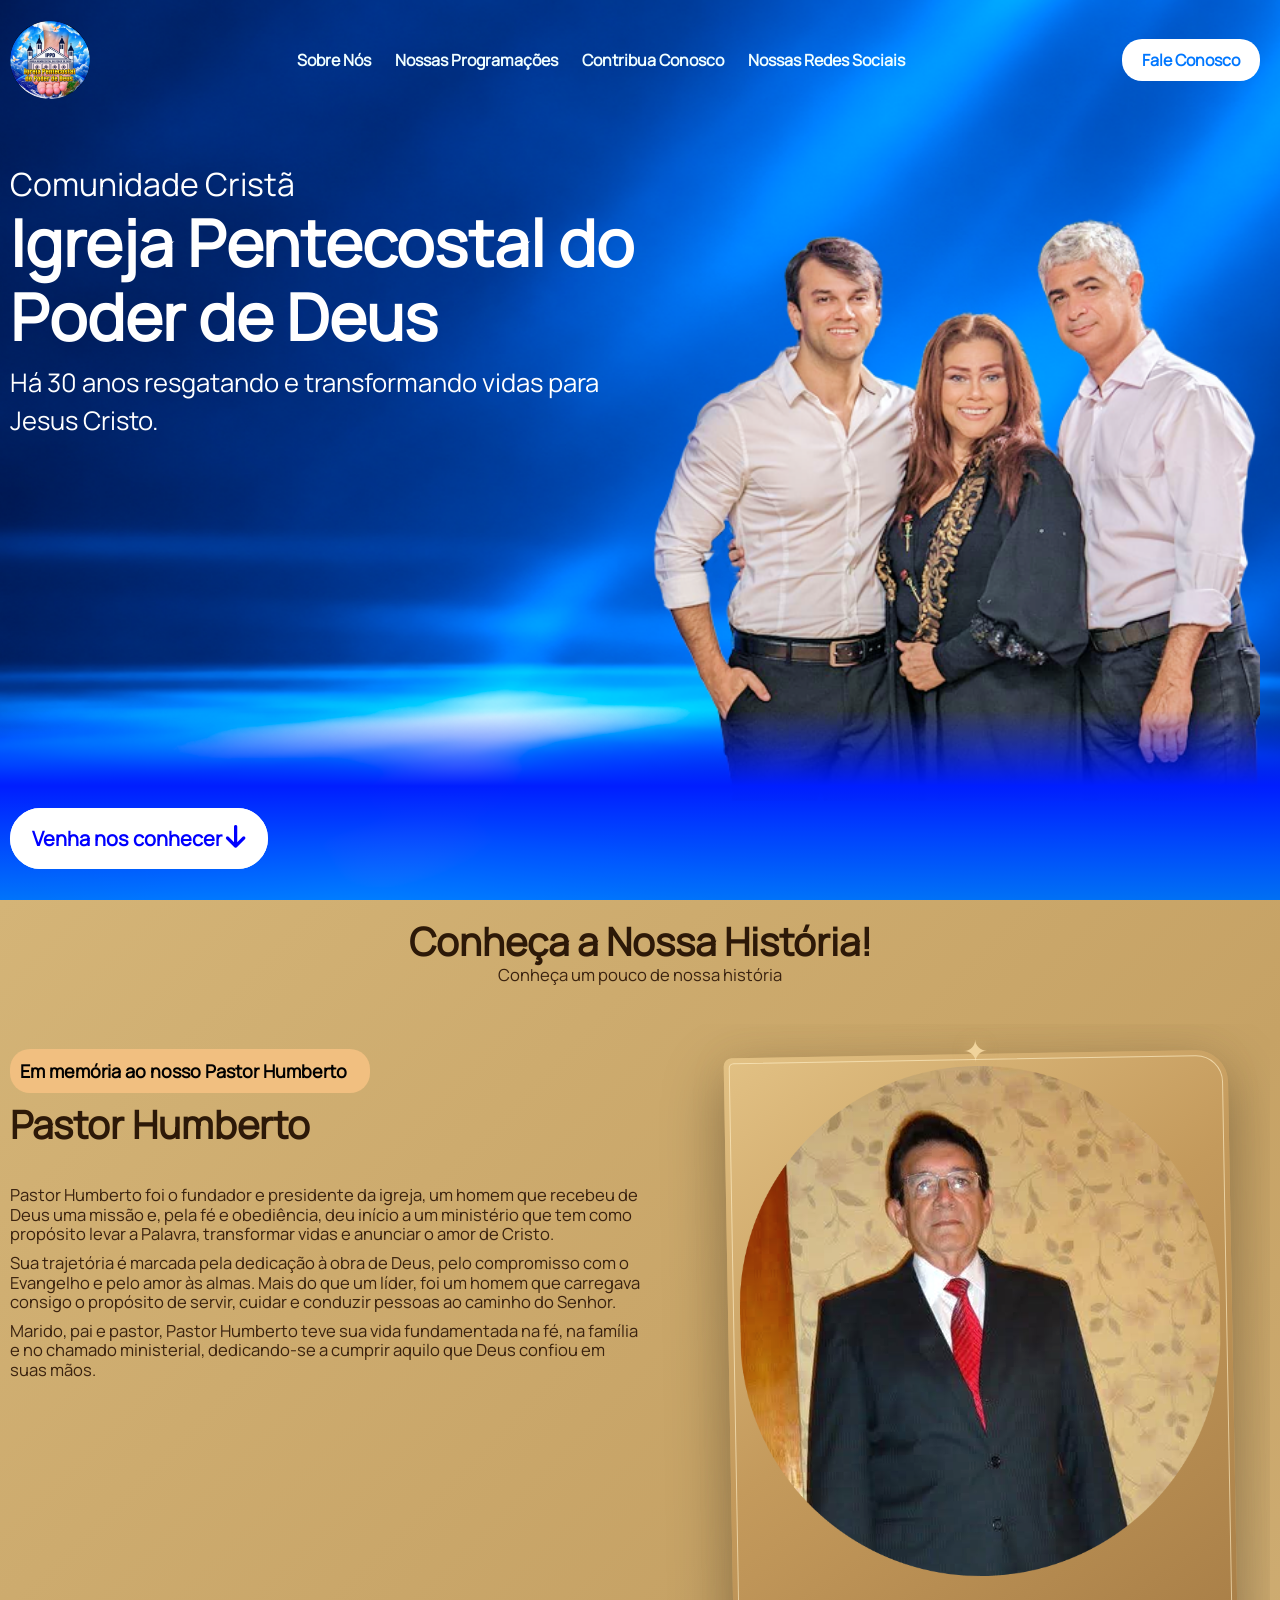
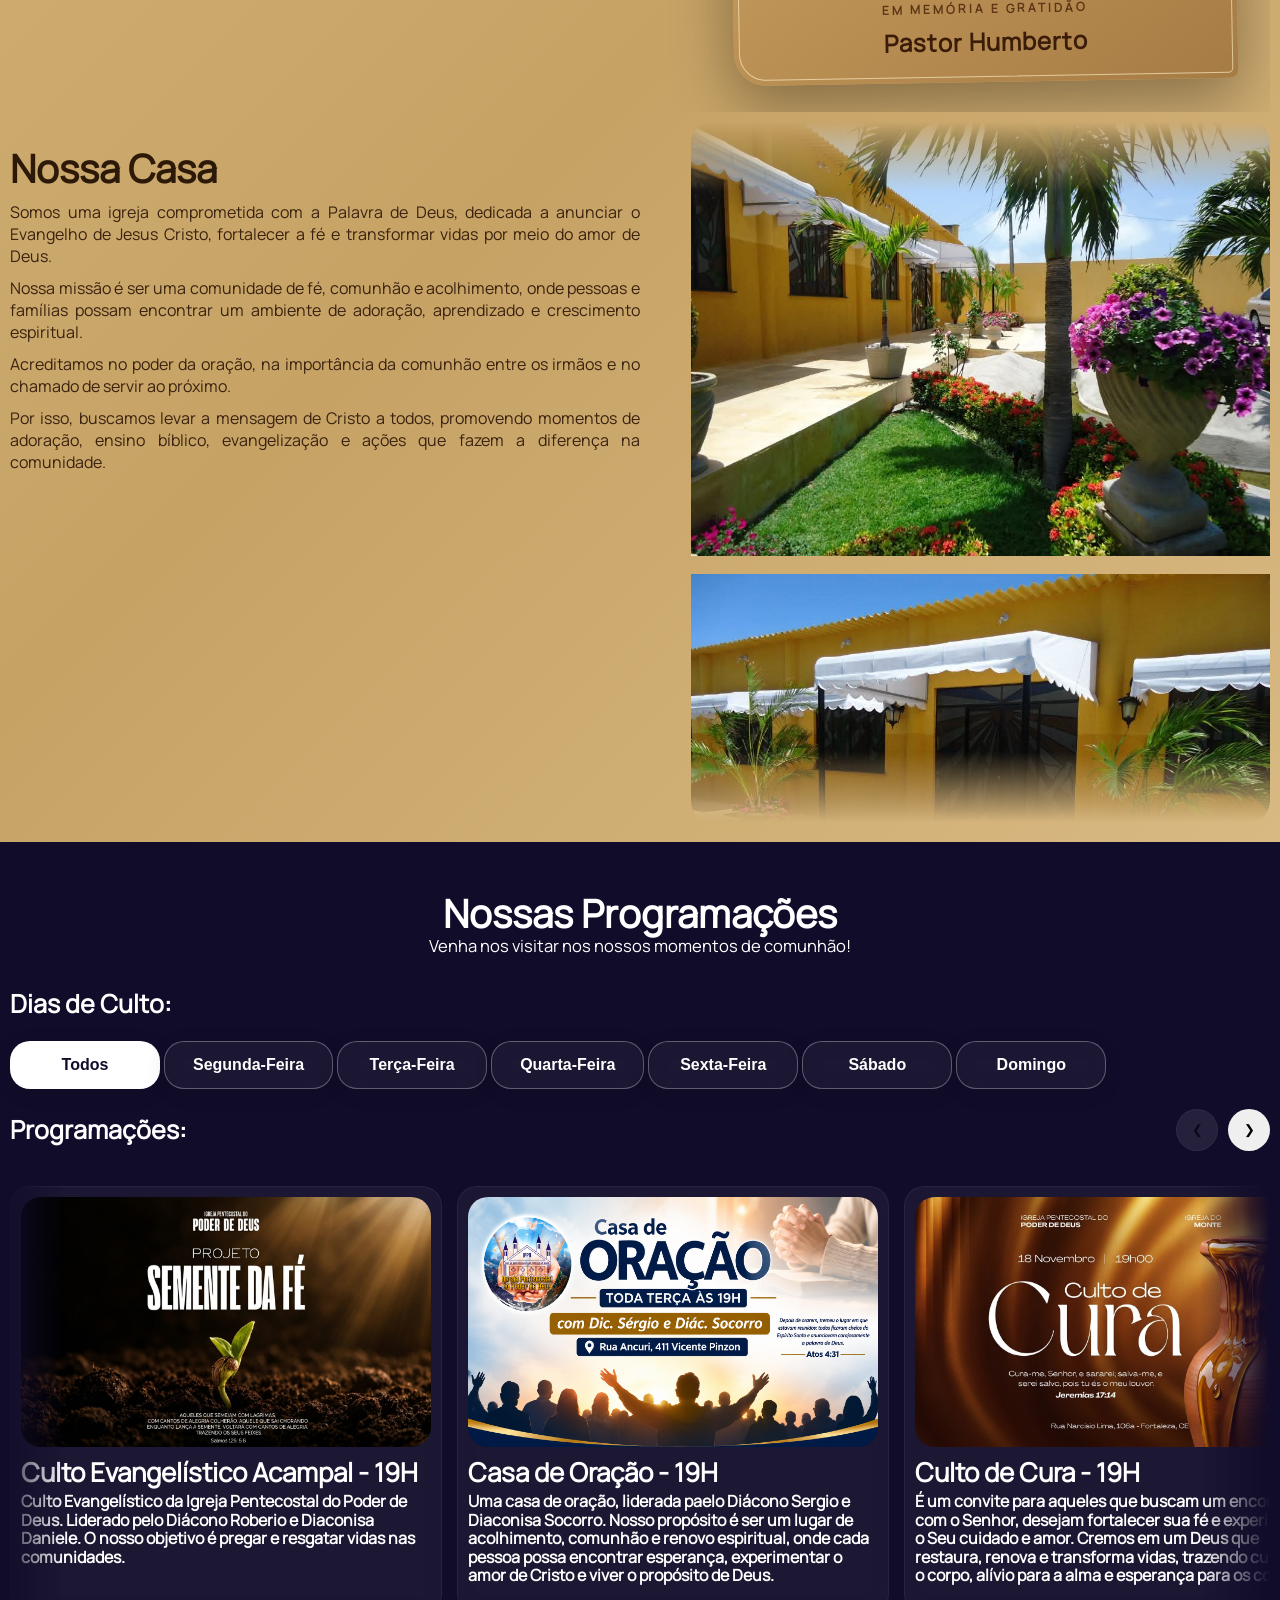
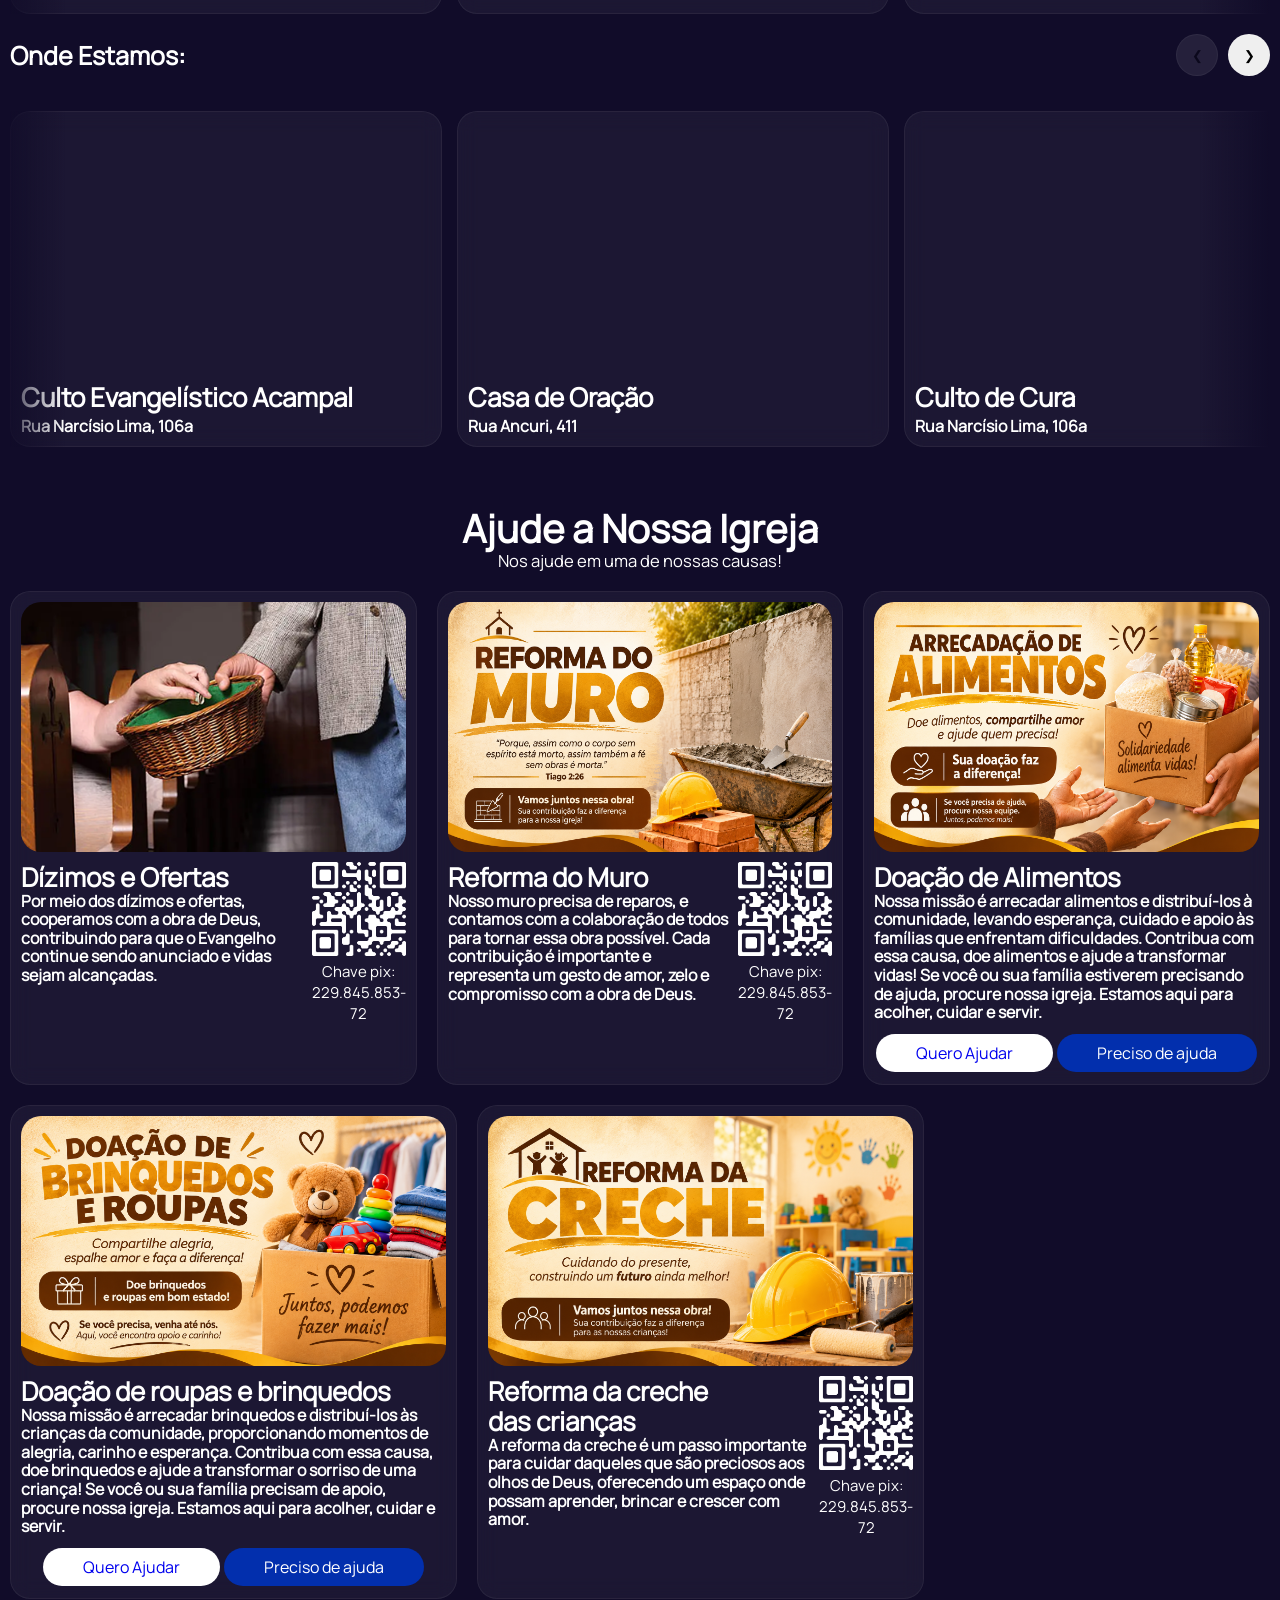
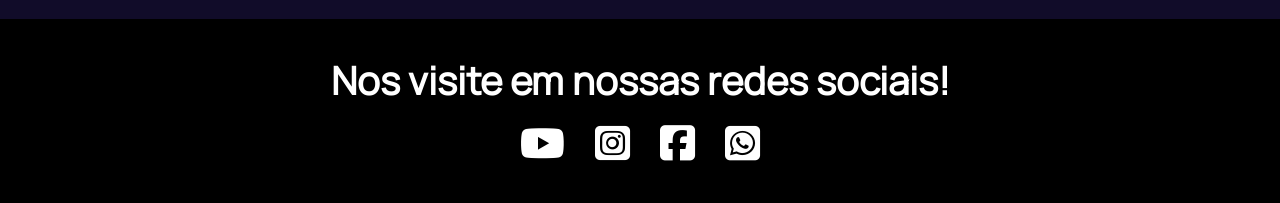
<file: index.html>
<!DOCTYPE html>
<html lang="pt-br">
<head>
    <meta charset="UTF-8">
    <meta name="viewport" content="width=device-width, initial-scale=1.0">
    <script>
        const isMobile = window.matchMedia('(max-width: 768px)').matches;
            if (isMobile) {
                window.location.replace('./mobile/mobile.html');
            }
    </script>
    <link rel="stylesheet" href="style.css">
    <link rel="stylesheet" href="https://cdnjs.cloudflare.com/ajax/libs/font-awesome/6.7.2/css/all.min.css"
/>    <title>Igreja IPPD</title>
</head>
<body>
    <main>
        <section id="conteudos">
            <header>
                <div class="container">
                    <nav>
                        <img id="logo" src="assets/logos/logoippd.svg" alt="logo da Igreja">
                        <div>
                            <a href="#secao-sobrenos" class="menu">Sobre Nós</a>
                            <a href="#secao-programacoes" class="menu">Nossas Programações</a>
                            <a href="#secao-doacoes" class="menu">Contribua Conosco</a>
                            <a href="#secao-redes-sociais" class="menu">Nossas Redes Sociais</a>

                        </div>
                        <a href="https://wa.me/5585985196511?text=Ol%C3%A1!%20Gostaria%20de%20saber%20mais%20sobre%20a%20Igreja%20IPPD." id="Faleconosco" target="_blank">Fale Conosco</a>
                    </nav>
                </div>
            </header>
            <div class="container hero-container">
                <div id="conteudo-esquerdo">
                    <div>
                        <p id="subtitulo-hero">Comunidade Cristã</p>
                        <h1 class="titulo-master">Igreja Pentecostal do Poder de Deus</h1>
                        <p id="descricao-hero">Há 30 anos resgatando e transformando vidas para Jesus Cristo.</p>
                    </div>
                    <div>
                        <a id="button" href="#secao-sobrenos"> Venha nos conhecer
                            <i class="fa-solid fa-arrow-down"></i>
                        </a>
                    </div>
                </div>
                <div id="conteudo-direito" class="container">
                    <img id="img-banner" src="assets/backgrounds/pastores.png" alt="imagem dos pastores">
                </div>
            </div>
        </section>
        <div id="principal"></div>        
                <section id="secao-sobrenos">
                     <div class="header-secao">
                        <h2 class="titulo-de-secao">Conheça a Nossa História!</h2>
                        <p class="descricao-de-secao" >Conheça um pouco de nossa história</p>
                    </div>
                    <div class="container">
                        <div id="container-sobrenos">
                            <div class="conteudos-secao-sobrenos">
                                <div class="conteudo-esquerdo-sobrenos">
                                    <p id="span-destaque-sobrenos">Em memória ao nosso Pastor Humberto</p>
                                    <h3 class="subtitulo-secao">Pastor Humberto</h3> <br>
                                    <p class="descricao-secao">Pastor Humberto foi o fundador e presidente da igreja, um homem que recebeu de Deus uma missão e, pela fé e obediência, deu início a um ministério que tem como propósito levar a Palavra, transformar vidas e anunciar o amor de Cristo.</p> 
                                    <p class="descricao-secao">Sua trajetória é marcada pela dedicação à obra de Deus, pelo compromisso com o Evangelho e pelo amor às almas. Mais do que um líder, foi um homem que carregava consigo o propósito de servir, cuidar e conduzir pessoas ao caminho do Senhor.</p> 
                                    <p class="descricao-secao">Marido, pai e pastor, Pastor Humberto teve sua vida fundamentada na fé, na família e no chamado ministerial, dedicando-se a cumprir aquilo que Deus confiou em suas mãos.</p>
                                </div>
                                <div class="pastor-imagem-container">
                                    <div class="pastor-imagem-moldura">
                                        <img id="imagem-homenagem" src="assets/imagens-da-Igreja/pastor humberto.png" alt="Retrato do Pastor Humberto">
                                        <div class="legenda-homenagem">
                                            <span>Em memória e gratidão</span>
                                            <h4>Pastor Humberto</h4>
                                        </div>
                                    </div>
                                </div>
                            </div>
                            <div class="conteudos-secao-sobrenos">
                                <div class="conteudo-esquerdo-sobrenos">
                                    <h3 class="subtitulo-secao">Nossa Casa</h3> 
                                    <p class="informacao-do-conteudo">Somos uma igreja comprometida com a Palavra de Deus, dedicada a anunciar o Evangelho de Jesus Cristo, fortalecer a fé e transformar vidas por meio do amor de Deus.</p>
                                    <p class="informacao-do-conteudo">Nossa missão é ser uma comunidade de fé, comunhão e acolhimento, onde pessoas e famílias possam encontrar um ambiente de adoração, aprendizado e crescimento espiritual.</p>
                                    <p class="informacao-do-conteudo">Acreditamos no poder da oração, na importância da comunhão entre os irmãos e no chamado de servir ao próximo.</p>
                                    <p class="informacao-do-conteudo">Por isso, buscamos levar a mensagem de Cristo a todos, promovendo momentos de adoração, ensino bíblico, evangelização e ações que fazem a diferença na comunidade.</p>
                                </div>
                                <div class="conteudo-direito-sobrenos">
                                    <div id="container-das-imagens">
                                        <div class="bloco-das-imagens">
                                            <img src="assets/imagens-da-Igreja/imagem-da-igreja-1.jpeg" alt="Imagem do Jardim">
                                            <img src="assets/imagens-da-Igreja/imagem-da-igreja-2.jpeg" alt="Imagem do interior da igreja">
                                            <img src="assets/imagens-da-Igreja/imagem-da-igreja-3.jpeg" alt="Imagem do jardim">
                                            <img src="assets/imagens-da-Igreja/imagem-da-igreja-4.jpeg" alt="Imagem da igreja">
                                            <img src="assets/imagens-da-Igreja/imagem-da-igreja-5.jpeg" alt="Imagem da igreja">
                                        </div>
                                        <div class="bloco-das-imagens" aria-hidden="true">
                                            <img src="assets/imagens-da-Igreja/imagem-da-igreja-1.jpeg" alt="Imagem do Jardim">
                                            <img src="assets/imagens-da-Igreja/imagem-da-igreja-2.jpeg" alt="Imagem do interior da igreja">
                                            <img src="assets/imagens-da-Igreja/imagem-da-igreja-3.jpeg" alt="Imagem do jardim">
                                            <img src="assets/imagens-da-Igreja/imagem-da-igreja-4.jpeg" alt="Imagem da igreja">
                                            <img src="assets/imagens-da-Igreja/imagem-da-igreja-5.jpeg" alt="Imagem da igreja">
                                        </div>
                                    </div>
                                </div>
                            </div>
                        </div>
                    </div>
                </section>
                <section id="secao-programacoes">
                    <div class="container">
                        <div class="header-secao" id="header-secao-programacoes">
                            <h2 class="titulo-de-secao" id="titulo-programacao-header">Nossas Programações</h2>
                            <p class="descricao-de-secao" id="descricao-programacao-header">Venha nos visitar nos nossos momentos de comunhão!</p>
                        </div>
                        <div id="conteudos-secao-programacoes">
                            <div class="container-componentes" id="seção-de-botoes-das-programacoes">
                                <div>
                                    <p class="label">Dias de Culto:</p>
                                </div>
                                <div>
                                    <button class="botoes-de-opcoes active" type="button" data-dia="Todos"> Todos</button>
                                    <button class="botoes-de-opcoes" type="button" data-dia="Segunda-Feira"> Segunda-Feira</button>
                                    <button class="botoes-de-opcoes" type="button" data-dia="Terca-Feira"> Terça-Feira</button>
                                    <button class="botoes-de-opcoes" type="button" data-dia="Quarta-Feira"> Quarta-Feira</button>
                                    <button class="botoes-de-opcoes" type="button" data-dia="Sexta-Feira"> Sexta-Feira</button>
                                    <button class="botoes-de-opcoes" type="button" data-dia="Sabado"> Sábado</button>
                                    <button class="botoes-de-opcoes" type="button" data-dia="Domingo"> Domingo</button>
                                </div>
                            </div>
                            <div class="container-componentes">
                                <div class="carrossel-header">
                                    <p class="label">Programações:</p>
                                    <div class="carousel-controls">
                                        <button class="carousel-btn-prev" aria-label="Programações anteriores">
                                            &#10094;
                                        </button>
                                        <button class="carousel-btn-next" aria-label="Próximas programações">
                                            &#10095;
                                        </button>
                                    </div>
                                </div>
                                
                                <div id="programacoes-carousel" class="carrossel">
                                    <div class="container-grupos-de-itens-de-programacoes">
                                        <article class="item-de-programacao" data-dia="Segunda-Feira Sexta-Feira">
                                            <img class="imagem-programacoes" src="assets/imagnes-programacoes/semente-da-fe.jpeg" alt="Imagem da programação">
                                                <div class="bloco-de-textos-de-programacoes">
                                                    <h3 class="titulo-programacao">Culto Evangelístico Acampal - 19H</h3>
                                                    <p class="descricao-programacao">Culto Evangelístico da Igreja Pentecostal do Poder de Deus. Liderado pelo Diácono Roberio e Diaconisa Daniele. O nosso objetivo é pregar e resgatar vidas nas comunidades.</p>
                                                </div>
                                        </article>
                                        <article class="item-de-programacao" data-dia="Terca-Feira">
                                            <img class="imagem-programacoes" src="assets/imagnes-programacoes/casa-de-oracao.png" alt="Imagem da programação">
                                                <div class="bloco-de-textos-de-programacoes">
                                                    <h3 class="titulo-programacao">Casa de Oração - 19H</h3>
                                                    <p class="descricao-programacao">Uma casa de oração, liderada paelo Diácono Sergio e Diaconisa Socorro. Nosso propósito é ser um lugar de acolhimento, comunhão e renovo espiritual, onde cada pessoa possa encontrar esperança, experimentar o amor de Cristo e viver o propósito de Deus.</p>
                                                </div>
                                        </article>
                                        <article class="item-de-programacao" data-dia="Quarta-Feira">
                                            <img class="imagem-programacoes" src="assets/imagnes-programacoes/culto-de-cura.jpeg" alt="Imagem da programação">
                                                <div class="bloco-de-textos-de-programacoes">
                                                    <h3 class="titulo-programacao">Culto de Cura - 19H</h3>
                                                    <p class="descricao-programacao">É um convite para aqueles que buscam um encontro com o Senhor, desejam fortalecer sua fé e experimentar o Seu cuidado e amor. Cremos em um Deus que restaura, renova e transforma vidas, trazendo cura para o corpo, alívio para a alma e esperança para os corações.</p>
                                                </div>
                                        </article>
                                        
                                        <article class="item-de-programacao" data-dia="Sabado">
                                            <img class="imagem-programacoes" src="assets/imagnes-programacoes/culto-de-vitoria.jpeg" alt="Imagem da programacao">
                                                <div class="bloco-de-textos-de-programacoes">
                                                    <h3 class="titulo-programacao">Culto de Vitória- 19H</h3>
                                                    <p class="descricao-programacao">Um momento para reconhecer que, mesmo diante das lutas e desafios, o Senhor permanece conosco, nos sustenta e nos conduz à vitória. Cremos que, pela fé, podemos superar obstáculos e testemunhar o poder e a grandeza de Deus em nossas vidas.</p>
                                                </div>
                                        </article>
                                        <article class="item-de-programacao" data-dia="Domingo">
                                            <img class="imagem-programacoes" src="assets/imagnes-programacoes/culto-de-louvor.jpeg" alt="Imagem da programação">
                                            <div class="bloco-de-textos-de-programacoes">
                                                <h3 class="titulo-programacao">Culto de Louvor e Adoração - 17h30</h3>
                                                <p class="descricao-programacao">Um momento dedicado a exaltar o nome do Senhor, reconhecer Sua grandeza e entregar a Ele toda honra e glória. Uma noite de profunda comunhão com Deus, onde, por meio de louvores, adoração e Sua Palavra, buscamos sentir Sua presença, renovar nossa fé e nos aproximar ainda mais do Seu coração.</p>
                                            </div>
                                        </article>
                                    </div>
                                </div>
                            </div>

                            <div class="container-componentes">
                                <div class="carrossel-header">
                                    <p class="label">Onde Estamos:</p>
                                    <div class="carousel-controls">
                                    <button class="carousel-endereco-btn-prev" aria-label="Programações anteriores">
                                        &#10094;
                                    </button>
                                    <button class="carousel-endereco-btn-next" aria-label="Próximas programações">
                                        &#10095;
                                    </button>
                                </div>
                                </div>
                                
                                <div id="enderecos-carousel" class="carrossel">
                                    <div class="container-grupos-de-itens-de-programacoes">
                                        <article class="item-de-programacao" data-dia="Segunda-Feira Sexta-Feira">
                                            <iframe class="imagem-programacoes" src="https://www.google.com/maps/embed?pb=!1m18!1m12!1m3!1d127404.35350702547!2d-38.53471280355119!3d-3.725717517465873!2m3!1f0!2f0!3f0!3m2!1i1024!2i768!4f13.1!3m3!1m2!1s0x7c747c8b64e25b9%3A0xce721f505ecc7b88!2sIgreja%20Pentecostal%20do%20Poder%20de%20Deus!5e0!3m2!1spt-BR!2sbr!4v1795231867429!5m2!1spt-BR!2sbr" width="600" height="450" style="border:0;" allowfullscreen="" loading="lazy" referrerpolicy="strict-origin-when-cross-origin"></iframe>                                                
                                                <div class="bloco-de-textos-de-programacoes">
                                                    <h3 class="titulo-programacao">Culto Evangelístico Acampal</h3>
                                                    <p class="descricao-programacao">Rua Narcísio Lima, 106a</p>
                                                </div>
                                        </article>
                                        <article class="item-de-programacao" data-dia="Terca-Feira">
                                            <iframe class="imagem-programacoes" src="https://www.google.com/maps/embed?pb=!1m18!1m12!1m3!1d127404.35350702547!2d-38.53471280355119!3d-3.725717517465873!2m3!1f0!2f0!3f0!3m2!1i1024!2i768!4f13.1!3m3!1m2!1s0x7c747c8b64e25b9%3A0xce721f505ecc7b88!2sIgreja%20Pentecostal%20do%20Poder%20de%20Deus!5e0!3m2!1spt-BR!2sbr!4v1795231867429!5m2!1spt-BR!2sbr" width="600" height="450" style="border:0;" allowfullscreen="" loading="lazy" referrerpolicy="strict-origin-when-cross-origin"></iframe>                                                
                                            <div class="bloco-de-textos-de-programacoes">
                                                <h3 class="titulo-programacao">Casa de Oração</h3>
                                                <p class="descricao-programacao">Rua Ancuri, 411</p>
                                            </div>
                                        </article>
                                        <article class="item-de-programacao" data-dia="Quarta-Feira">
                                            <iframe class="imagem-programacoes" src="https://www.google.com/maps/embed?pb=!1m18!1m12!1m3!1d127404.35350702547!2d-38.53471280355119!3d-3.725717517465873!2m3!1f0!2f0!3f0!3m2!1i1024!2i768!4f13.1!3m3!1m2!1s0x7c747c8b64e25b9%3A0xce721f505ecc7b88!2sIgreja%20Pentecostal%20do%20Poder%20de%20Deus!5e0!3m2!1spt-BR!2sbr!4v1795231867429!5m2!1spt-BR!2sbr" width="600" height="450" style="border:0;" allowfullscreen="" loading="lazy" referrerpolicy="strict-origin-when-cross-origin"></iframe>                                                
                                                <div class="bloco-de-textos-de-programacoes">
                                                    <h3 class="titulo-programacao">Culto de Cura</h3>
                                                    <p class="descricao-programacao">Rua Narcísio Lima, 106a</p>
                                                </div>
                                        </article>
                                        <article class="item-de-programacao" data-dia="Sabado">
                                            <iframe class="imagem-programacoes" src="https://www.google.com/maps/embed?pb=!1m18!1m12!1m3!1d127404.35350702547!2d-38.53471280355119!3d-3.725717517465873!2m3!1f0!2f0!3f0!3m2!1i1024!2i768!4f13.1!3m3!1m2!1s0x7c747c8b64e25b9%3A0xce721f505ecc7b88!2sIgreja%20Pentecostal%20do%20Poder%20de%20Deus!5e0!3m2!1spt-BR!2sbr!4v1795231867429!5m2!1spt-BR!2sbr" width="600" height="450" style="border:0;" allowfullscreen="" loading="lazy" referrerpolicy="strict-origin-when-cross-origin"></iframe>                                                
                                                <div class="bloco-de-textos-de-programacoes">
                                                    <h3 class="titulo-programacao">Culto de Vitória</h3>
                                                    <p class="descricao-programacao">Rua Narcísio Lima, 106a</p>
                                                </div>
                                        </article>
                                        <article class="item-de-programacao" data-dia="Domingo">
                                            <iframe class="imagem-programacoes" src="https://www.google.com/maps/embed?pb=!1m18!1m12!1m3!1d127404.35350702547!2d-38.53471280355119!3d-3.725717517465873!2m3!1f0!2f0!3f0!3m2!1i1024!2i768!4f13.1!3m3!1m2!1s0x7c747c8b64e25b9%3A0xce721f505ecc7b88!2sIgreja%20Pentecostal%20do%20Poder%20de%20Deus!5e0!3m2!1spt-BR!2sbr!4v1795231867429!5m2!1spt-BR!2sbr" width="600" height="450" style="border:0;" allowfullscreen="" loading="lazy" referrerpolicy="strict-origin-when-cross-origin"></iframe>                                                
                                            <div class="bloco-de-textos-de-programacoes">
                                                <h3 class="titulo-programacao">Culto de Louvor e Adoração</h3>
                                                <p class="descricao-programacao">Rua Narcísio Lima, 106a</p>
                                            </div>
                                        </article>
                                    </div>
                                </div>
                            </div>
                        </div>
                    </div>
            </section>
            <section id="secao-doacoes">
                <div class="container">
                    <div class="header-secao" id="header-secao-doacoes">
                        <h2 class="titulo-de-secao" id="titulo-programacao-header">Ajude  a Nossa Igreja</h2>
                        <p class="descricao-de-secao" id="descricao-programacao-header">Nos ajude em uma de nossas causas!</p>
                    </div>
                    <div id="Bloco-doacoes">
                        <div class="conteudos-doacoes" id="linha1">
                            <article class="card-doacoes">
                                <img class="imagem-doacoes" src="assets/imagens-doacoes/dizimos.png" alt="Imagem ilustrativa de doação/dízimo">
                                <div class="informacoes-card">
                                    <div>
                                        <h3 class="titulo-doacao">Dízimos e Ofertas</h3>
                                        <p class="descricao-doacao">Por meio dos dízimos e ofertas, cooperamos com a obra de Deus, contribuindo para que o Evangelho continue sendo anunciado e vidas sejam alcançadas.</p>
                                    </div>
                                    <div class="bloco-qrcode">
                                        <img class="imagem-qrcode" src="assets/imagens-doacoes/qrcodes/qrcode-doacao.png" alt="Qr-code para Dízimos e ofertas">
                                        <p>Chave pix: 229.845.853-72</p>
                                    </div>
                                </div>
                            </article>
                            <article class="card-doacoes">
                                <img class="imagem-doacoes" src="assets/imagens-doacoes/Reforma do Muro_ Juntos Nessa Obra.png" alt="Imagem ilustrativa de doação/dízimo">
                                <div class="informacoes-card">
                                    <div>
                                        <h3 class="titulo-doacao">Reforma do Muro</h3>
                                        <p class="descricao-doacao">Nosso muro precisa de reparos, e contamos com a colaboração de todos para tornar essa obra possível. Cada contribuição é importante e representa um gesto de amor, zelo e compromisso com a obra de Deus.</p>
                                    </div>
                                    <div class="bloco-qrcode">
                                        <img class="imagem-qrcode" src="assets/imagens-doacoes/qrcodes/qrcode-doacao.png" alt="Qr-code para Dízimos e ofertas">
                                        <p>Chave pix: 229.845.853-72</p>
                                    </div>
                                </div>
                            </article>
                            <article class="card-doacoes">
                                <img class="imagem-doacoes" src="assets/imagens-doacoes/Arrecadação de alimentos_ compartilhe amor(1).png" alt="Imagem ilustrativa de doação/dízimo">
                                <div class="informacoes-card" id="card-arrecadacao">
                                    <div>
                                        <h3 class="titulo-doacao">Doação de Alimentos</h3>
                                        <p class="descricao-doacao">Nossa missão é arrecadar alimentos e distribuí-los à comunidade, levando esperança, cuidado e apoio às famílias que enfrentam dificuldades. Contribua com essa causa, doe alimentos e ajude a transformar vidas! Se você ou sua família estiverem precisando de ajuda, procure nossa igreja. Estamos aqui para acolher, cuidar e servir.</p>
                                    </div>
                                    <div class="bloco-botoes">
                                        <a href="https://wa.me/5585985196511?text=Ol%C3%A1%2C%20vi%20no%20site%20sobre%20a%20doa%C3%A7%C3%A3o%20de%20alimentos%20e%20quero%20ajudar." target="_blank" class="botao-doacao">Quero Ajudar</a>
                                        <a href="https://wa.me/5585985196511?text=Ol%C3%A1%2C%20vi%20no%20site%20que%20podem%20ajudar%20com%20cesta%20b%C3%A1sica.%20Podem%20me%20ajudar%3F" target="_blank" class="botao-receber-doacao">Preciso de ajuda</a>
                                    </div>
                                </div>
                            </article>
                        </div>
                    </div>
                    <div id="Bloco-doacoes">
                        <div class="conteudos-doacoes" id="linha1">
                            <article class="card-doacoes">
                                <img class="imagem-doacoes" src="assets/imagens-doacoes/Doe Brinquedos e Roupas com Amor(1).png" alt="Imagem ilustrativa de doação/dízimo">
                                <div class="informacoes-card" id="card-arrecadacao">
                                    <div>
                                        <h3 class="titulo-doacao">Doação de roupas e brinquedos</h3>
                                        <p class="descricao-doacao">Nossa missão é arrecadar brinquedos e distribuí-los às crianças da comunidade, proporcionando momentos de alegria, carinho e esperança. Contribua com essa causa, doe brinquedos e ajude a transformar o sorriso de uma criança! Se você ou sua família precisam de apoio, procure nossa igreja. Estamos aqui para acolher, cuidar e servir.</p>
                                    </div>
                                    <div class="bloco-botoes">
                                        <a href="https://wa.me/5585985196511?text=Ol%C3%A1%2C%20vi%20no%20site%20sobre%20a%20doa%C3%A7%C3%A3o%20de%20alimentos%20e%20quero%20ajudar." target="_blank" class="botao-doacao">Quero Ajudar</a>
                                        <a href="https://wa.me/5585985196511?text=Ol%C3%A1%2C%20vi%20no%20site%20que%20podem%20ajudar%20com%20cesta%20b%C3%A1sica.%20Podem%20me%20ajudar%3F" target="_blank" class="botao-receber-doacao">Preciso de ajuda</a>
                                    </div>
                                </div>
                            </article>
                            <article class="card-doacoes">
                                <img class="imagem-doacoes" src="assets/imagens-doacoes/Reforma da Creche_ Juntos Nessa Obra.png" alt="Imagem ilustrativa de doação/dízimo">
                                <div class="informacoes-card">
                                    <div>
                                        <h3 class="titulo-doacao">Reforma da creche <br> das crianças</h3>
                                        <p class="descricao-doacao">A reforma da creche é um passo importante para cuidar daqueles que são preciosos aos olhos de Deus, oferecendo um espaço onde possam aprender, brincar e crescer com amor.</p>
                                    </div>
                                    <div class="bloco-qrcode">
                                        <img class="imagem-qrcode" src="assets/imagens-doacoes/qrcodes/qrcode-doacao.png" alt="Qr-code para Dízimos e ofertas">
                                        <p>Chave pix: 229.845.853-72</p>
                                    </div>
                                </div>
                            </article>
                        </div>
                    </div>
                </div>
            </section>
            <footer id="secao-redes-sociais">
                <div class="container">
                    <div class="header-secao" id="header-secao-redes-sociais">
                        <h2 class="titulo-de-secao" id="titulo-programacao-header">Nos visite em nossas redes sociais!</h2>
                    </div>
                    <div id="redes-sociais">
                        <a href="https://www.youtube.com/@ippd-igrejademilagres1979" target="_blank"><i class="fa-brands fa-youtube"></i></a>
                        <a href="https://www.instagram.com/igrejado_monte?lqvp=MTZseTd0Zzk0NHE4Mw==" target="_blank"><i class="fa-brands fa-square-instagram"></i></a>
                        <a href="https://www.facebook.com/share/1K2BZnUdm7/" target="_blank"><i class="fa-brands fa-square-facebook"></i></a>
                        <a href="https://wa.me/5585985196511?text=Ol%C3%A1!%20Gostaria%20de%20saber%20mais%20sobre%20a%20Igreja%20IPPD." target="_blank"><i class="fa-brands fa-square-whatsapp" ></i></a>
                    </div>
            </footer>
    </main>
    <script src="index.js"></script>
</body>
</html>
</file>
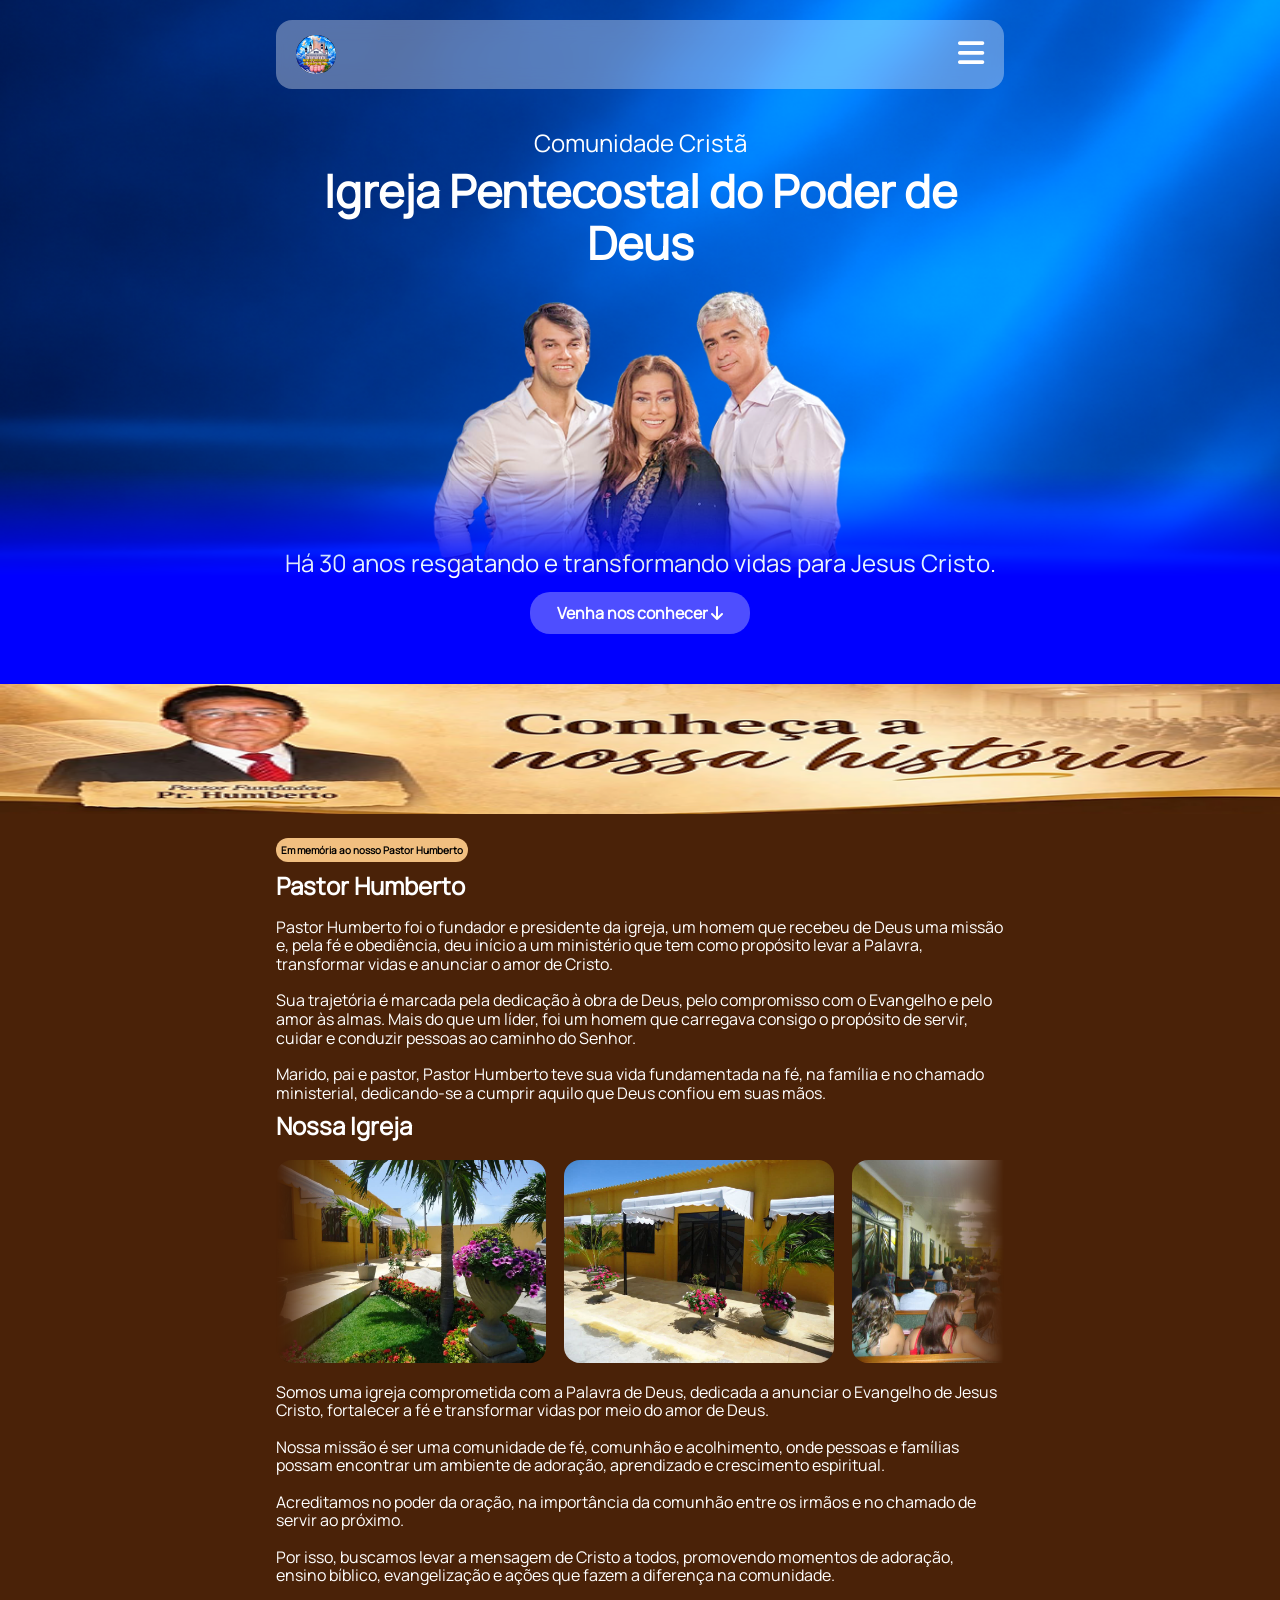
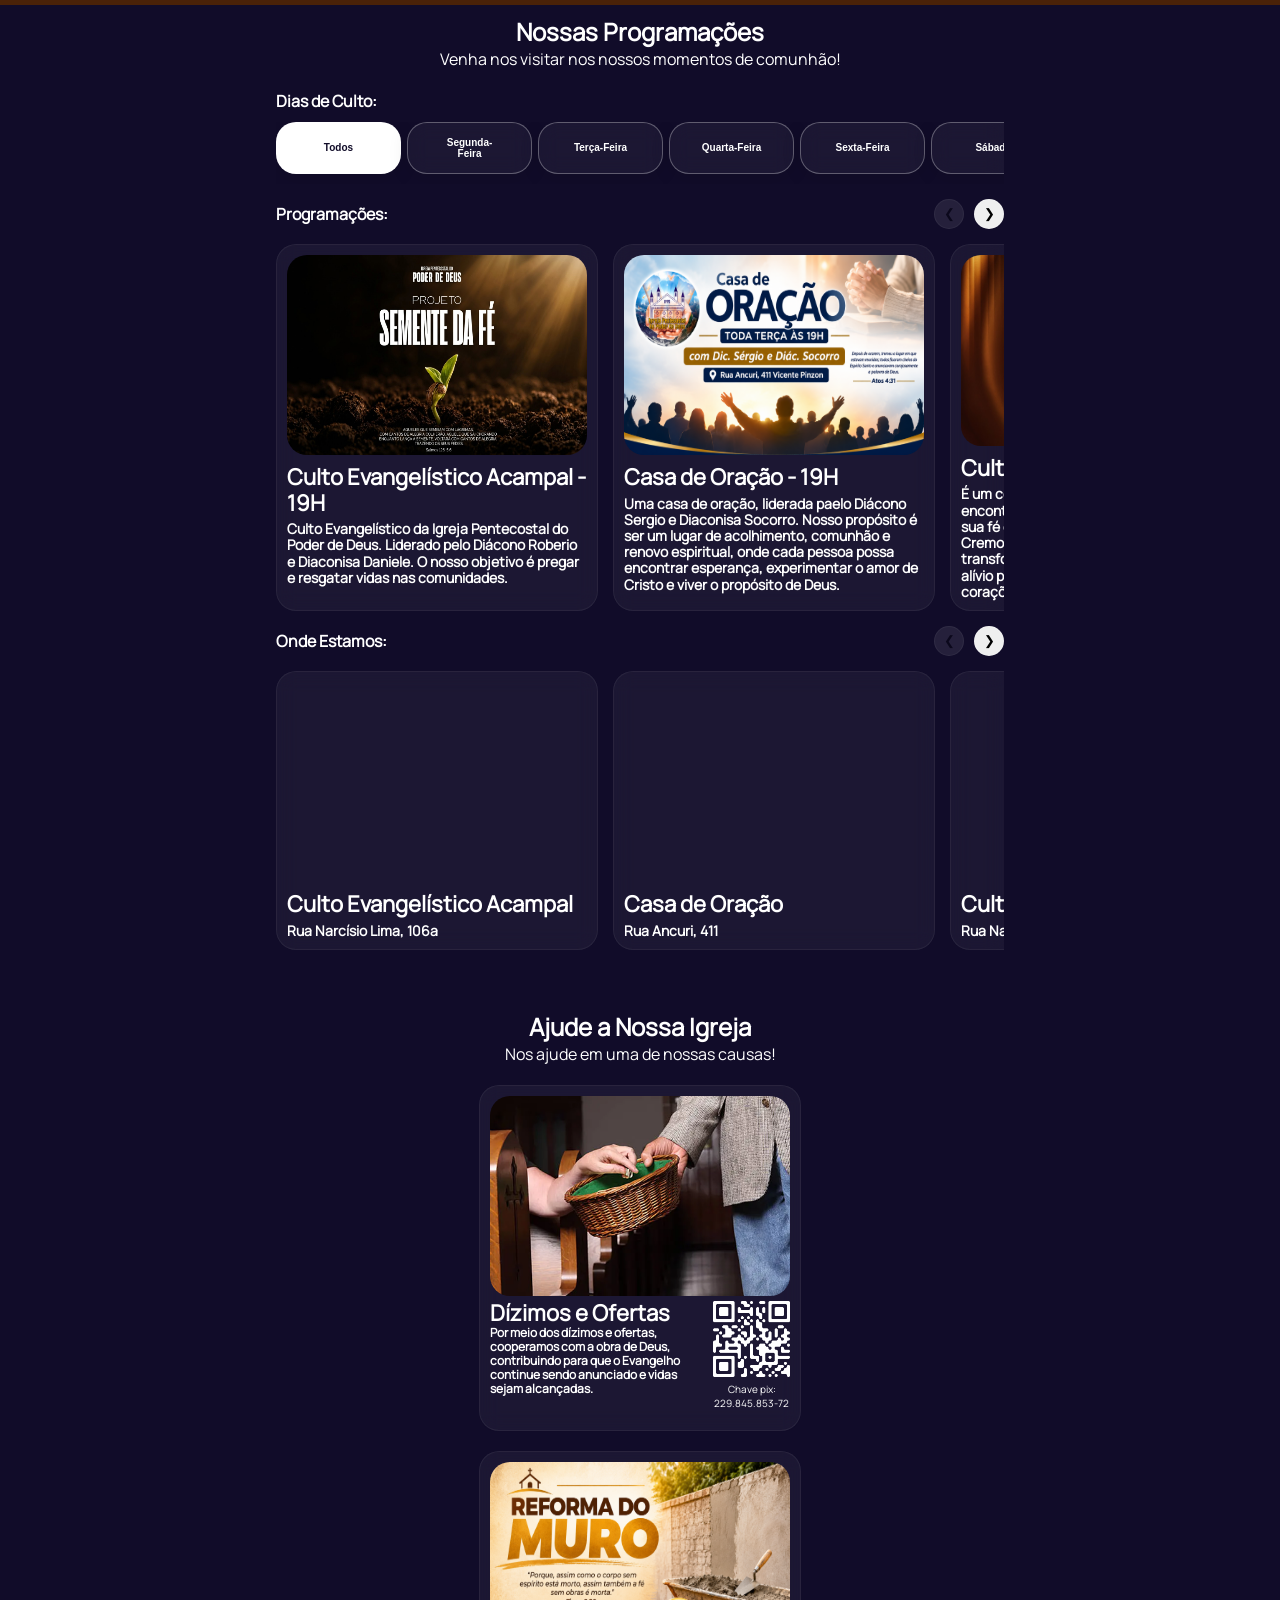
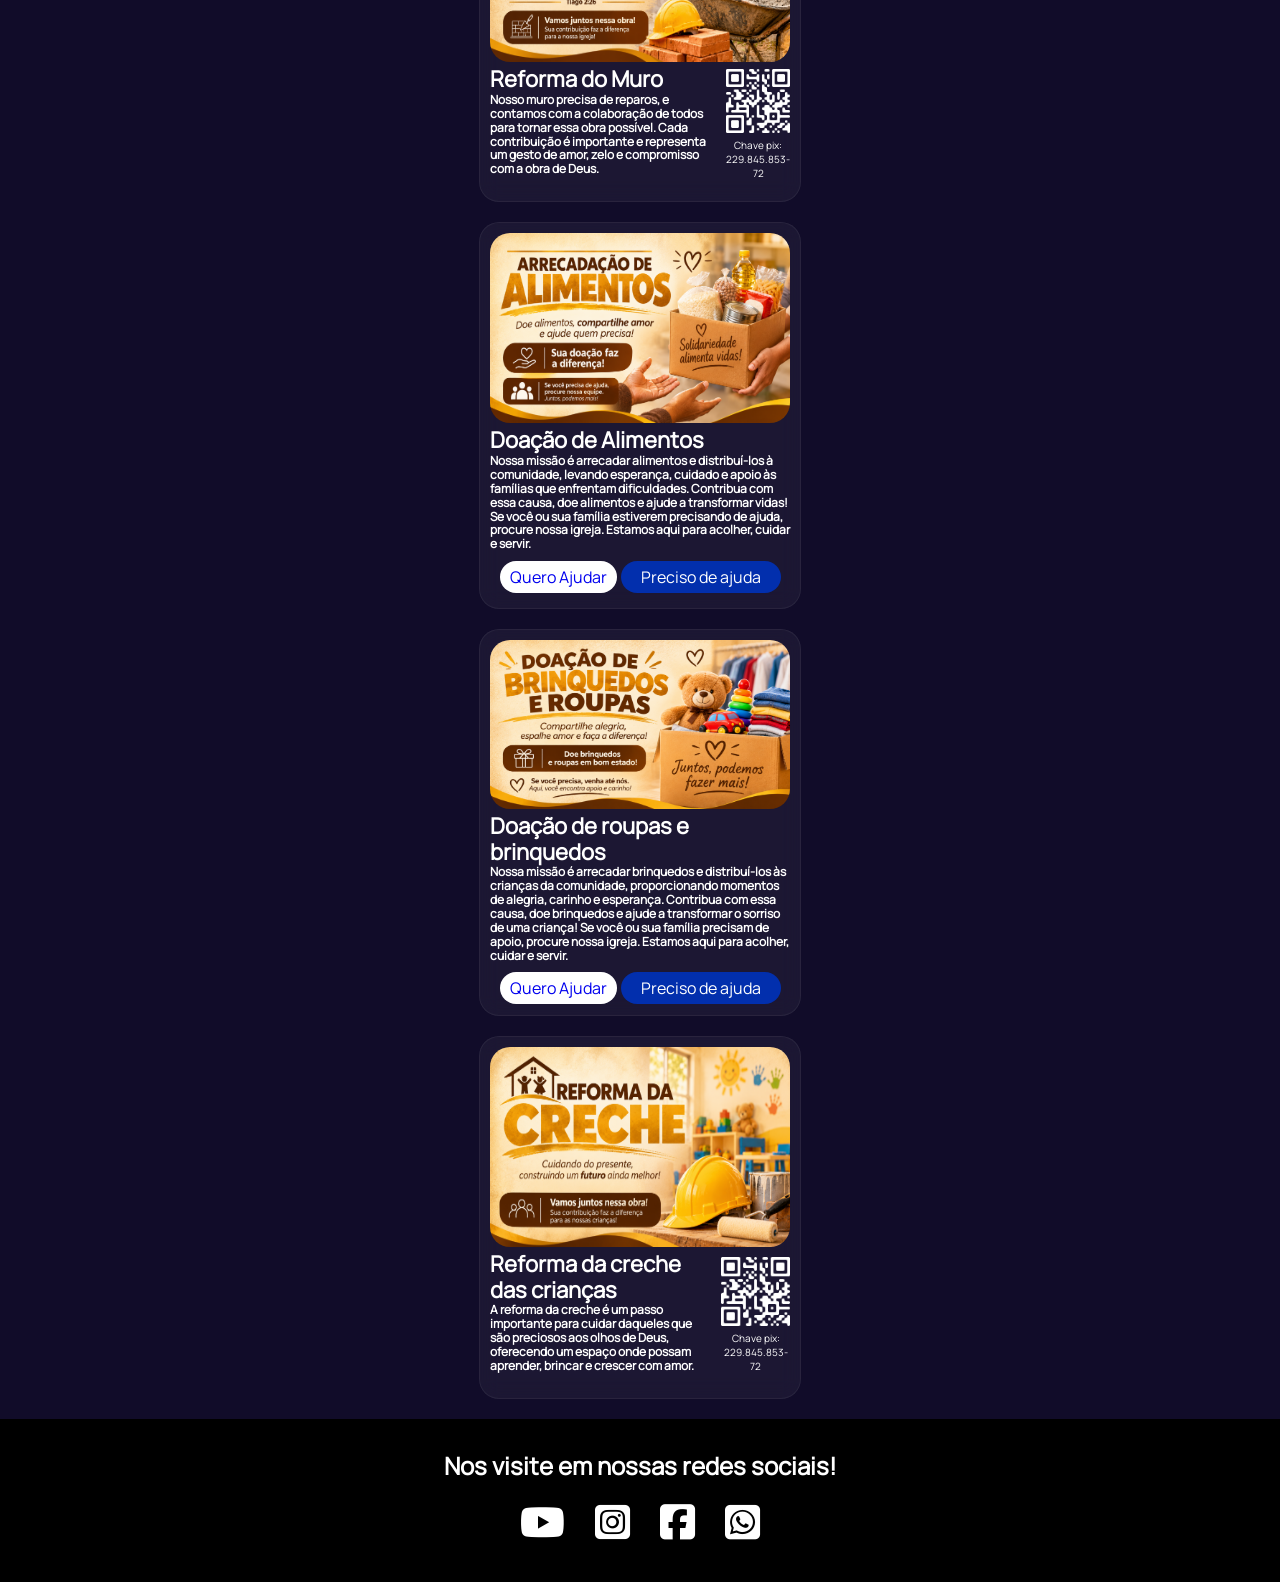
<file: mobile/mobile.html>
<!DOCTYPE html>
<html lang="pt-br">
<head>
    <meta charset="UTF-8">
    <meta name="viewport" content="width=device-width, initial-scale=1.0">
    <link rel="stylesheet" href="mobile.css">
    <link rel="stylesheet" href="https://cdnjs.cloudflare.com/ajax/libs/font-awesome/6.7.2/css/all.min.css">
    <title>Igreja IPPD</title>
</head>
<body>
    <main>
        <section id="hero-conteudos">
            <header>
                <div class="container">
                    <div id="nav">
                        <nav>
                            <img src="../assets/logos/logoippd.svg" id="logo" alt="logo da Igreja">
                            <button id="menu-toggle" aria-label="Abrir menu">
                                <i class="fa-solid fa-bars"></i>
                            </button>
                            <div id="menu">
                                <a href="#secao-sobrenos" class="menu">Sobre Nós</a>
                                <a href="#secao-programacao" class="menu">Nossas Programações</a>
                                <a href="#secao-doacoes" class="menu">Contribua Conosco</a>
                                <a href="#secao-redes-sociais" class="menu">Nossas Redes Sociais</a>
                            </div>
                        </nav>
                    </div>
                </div>
            </header>
            <div id="hero-informacoes">
                <div class="container">
                    <div id="hero-informacoes-topo">
                        <p class="hero-subtitulo">Comunidade Cristã</p>
                        <h1 id="hero-titulo">Igreja Pentecostal do Poder de Deus</h1>
                    </div>
                </div>
                <div id="hero-informacoes-imagem">
                    <div id="hero-imagem-secao">
                        <img id="imagem-pastores" src="../assets/backgrounds/pastores.png" alt="Imagem dos pastores">
                    </div>
                    <div id="hero-informacoes-bottom">
                        <div>
                            <p class="hero-subtitulo">Há 30 anos resgatando e transformando vidas para Jesus Cristo.</p>
                        </div>
                        <div id="hero-botao">
                            <a href="#secao-sobrenos">
                                Venha nos conhecer
                                <i class="fa-solid fa-arrow-down"></i>
                            </a>
                        </div>
                    </div>
                </div>
                
            </div>
        </section>
        <section id="secao-sobrenos">
            <div>
                <img class="header-mobile" src="../assets/backgrounds/backgrounds-mobile/sobre-nos-mobile.png" alt="Header-sobrenos-mobile">
            </div>
            <div class="container">
                <div id="conteudos-sobrenos">
                    <div id="homenagem-pastor">
                        <p id="span-destaque-sobrenos">Em memória ao nosso Pastor Humberto</p>
                        <div>
                            <h1 class="titulo-secao" id="titulo-sobrenos">Pastor Humberto</h1> <br>
                            <p class="descricao-secao" id="descricao-sobrenos">Pastor Humberto foi o fundador e presidente da igreja, um homem que recebeu de Deus uma missão e, pela fé e obediência, deu início a um ministério que tem como propósito levar a Palavra, transformar vidas e anunciar o amor de Cristo.</p> <br>
                            <p class="descricao-secao" id="descricao-sobrenos">Sua trajetória é marcada pela dedicação à obra de Deus, pelo compromisso com o Evangelho e pelo amor às almas. Mais do que um líder, foi um homem que carregava consigo o propósito de servir, cuidar e conduzir pessoas ao caminho do Senhor.</p> <br>
                            <p class="descricao-secao" id="descricao-sobrenos">Marido, pai e pastor, Pastor Humberto teve sua vida fundamentada na fé, na família e no chamado ministerial, dedicando-se a cumprir aquilo que Deus confiou em suas mãos.</p>
                        </div>
                    </div>
                    <div id="sobre-a-igreja">
                        <h1 class="titulo-secao" id="titulo-sobrenos">Nossa Igreja</h1>
                        <div id="carrossel">
                            <div id="container-das-imagens">
                                <div id="bloco-das-imagens">
                                    <img src="../assets/imagens-da-Igreja/imagem-da-igreja-1.jpeg" alt="Imagem do Jardim">
                                    <img src="../assets/imagens-da-Igreja/imagem-da-igreja-2.jpeg" alt="Imagem do interior da igreja">
                                    <img src="../assets/imagens-da-Igreja/imagem-da-igreja-3.jpeg" alt="Imagem do jardim">
                                    <img src="../assets/imagens-da-Igreja/imagem-da-igreja-4.jpeg" alt="Imagem da igreja">
                                    <img src="../assets/imagens-da-Igreja/imagem-da-igreja-5.jpeg" alt="Imagem da igreja">
                                </div>
                                <div id="bloco-das-imagens" aria-hidden="true">
                                    <img src="../assets/imagens-da-Igreja/imagem-da-igreja-1.jpeg" alt="Imagem do Jardim">
                                    <img src="../assets/imagens-da-Igreja/imagem-da-igreja-2.jpeg" alt="Imagem do interior da igreja">
                                    <img src="../assets/imagens-da-Igreja/imagem-da-igreja-3.jpeg" alt="Imagem do jardim">
                                    <img src="../assets/imagens-da-Igreja/imagem-da-igreja-4.jpeg" alt="Imagem da igreja">
                                    <img src="../assets/imagens-da-Igreja/imagem-da-igreja-5.jpeg" alt="Imagem da igreja">
                                </div>
                            </div>
                        </div>
                        <div>
                            <p class="descricao-secao" id="descricao-sobrenos">Somos uma igreja comprometida com a Palavra de Deus, dedicada a anunciar o Evangelho de Jesus Cristo, fortalecer a fé e transformar vidas por meio do amor de Deus.</p> <br>
                            <p class="descricao-secao" id="descricao-sobrenos">Nossa missão é ser uma comunidade de fé, comunhão e acolhimento, onde pessoas e famílias possam encontrar um ambiente de adoração, aprendizado e crescimento espiritual.</p> <br>
                            <p class="descricao-secao" id="descricao-sobrenos">Acreditamos no poder da oração, na importância da comunhão entre os irmãos e no chamado de servir ao próximo.</p> <br>
                            <p class="descricao-secao" id="descricao-sobrenos">Por isso, buscamos levar a mensagem de Cristo a todos, promovendo momentos de adoração, ensino bíblico, evangelização e ações que fazem a diferença na comunidade.</p>
                        </div>
                    </div>
                </div>
            </div>
        </section>
        <section id="secao-programacao">
            <div class="header-secao" id="header-secao-programacao">
                 <h2 class="titulo-de-secao" id="secao-programacoes-titulo">Nossas Programações</h1>
                <p class="descricao-de-secao" id="secao-programacoes-descricao">Venha nos visitar nos nossos momentos de comunhão!</p>
            </div>
            <div>
                <div class="container">
                    <div class="container-componentes" id="seção-de-botoes-das-programacoes">
                        <div>
                             <p class="label">Dias de Culto:</p>
                        </div>
                        <div id="container-botoes">
                            <button class="botoes-de-opcoes active" type="button" data-dia="Todos"> Todos</button>
                            <button class="botoes-de-opcoes" type="button" data-dia="Segunda-Feira"> Segunda-Feira</button>
                            <button class="botoes-de-opcoes" type="button" data-dia="Terca-Feira"> Terça-Feira</button>
                            <button class="botoes-de-opcoes" type="button" data-dia="Quarta-Feira"> Quarta-Feira</button>
                            <button class="botoes-de-opcoes" type="button" data-dia="Sexta-Feira"> Sexta-Feira</button>
                            <button class="botoes-de-opcoes" type="button" data-dia="Sabado"> Sábado</button>
                            <button class="botoes-de-opcoes" type="button" data-dia="Domingo"> Domingo</button>
                        </div>
                    </div>
                    <div class="container-componentes">
                        <div class="carrossel-header">
                            <p class="label">Programações:</p>
                            <div class="carousel-controls">
                                <button class="carousel-btn-prev" aria-label="Programações anteriores">
                                    &#10094;
                                </button>
                                <button class="carousel-btn-next" aria-label="Próximas programações">
                                    &#10095;
                                </button>
                            </div>
                        </div>
                                
                        <div id="programacoes-carousel" class="carrossel">
                            <div class="container-grupos-de-itens-de-programacoes">
                                <article class="item-de-programacao" data-dia="Segunda-Feira Sexta-Feira">
                                    <img class="imagem-programacoes" src="../assets/imagnes-programacoes/semente-da-fe.jpeg" alt="Imagem da programação">
                                        <div class="bloco-de-textos-de-programacoes">
                                            <h3 class="titulo-programacao">Culto Evangelístico Acampal - 19H</h3>
                                            <p class="descricao-programacao">Culto Evangelístico da Igreja Pentecostal do Poder de Deus. Liderado pelo Diácono Roberio e Diaconisa Daniele. O nosso objetivo é pregar e resgatar vidas nas comunidades.</p>
                                        </div>
                                </article>
                                <article class="item-de-programacao" data-dia="Terca-Feira">
                                    <img class="imagem-programacoes" src="../assets/imagnes-programacoes/casa-de-oracao.png" alt="Imagem da programação">
                                        <div class="bloco-de-textos-de-programacoes">
                                            <h3 class="titulo-programacao">Casa de Oração - 19H</h3>
                                            <p class="descricao-programacao">Uma casa de oração, liderada paelo Diácono Sergio e Diaconisa Socorro. Nosso propósito é ser um lugar de acolhimento, comunhão e renovo espiritual, onde cada pessoa possa encontrar esperança, experimentar o amor de Cristo e viver o propósito de Deus.</p>
                                        </div>
                                </article>
                                <article class="item-de-programacao" data-dia="Quarta-Feira">
                                    <img class="imagem-programacoes" src="../assets/imagnes-programacoes/culto-de-cura.jpeg" alt="Imagem da programação">
                                        <div class="bloco-de-textos-de-programacoes">
                                            <h3 class="titulo-programacao">Culto de Cura - 19H</h3>
                                            <p class="descricao-programacao">É um convite para aqueles que buscam um encontro com o Senhor, desejam fortalecer sua fé e experimentar o Seu cuidado e amor. Cremos em um Deus que restaura, renova e transforma vidas, trazendo cura para o corpo, alívio para a alma e esperança para os corações.</p>
                                        </div>
                                </article>     
                                <article class="item-de-programacao" data-dia="Sabado">
                                    <img class="imagem-programacoes" src="../assets/imagnes-programacoes/culto-de-vitoria.jpeg" alt="Imagem da programacao">
                                        <div class="bloco-de-textos-de-programacoes">
                                            <h3 class="titulo-programacao">Culto de Vitória- 19H</h3>
                                            <p class="descricao-programacao">Um momento para reconhecer que, mesmo diante das lutas e desafios, o Senhor permanece conosco, nos sustenta e nos conduz à vitória. Cremos que, pela fé, podemos superar obstáculos e testemunhar o poder e a grandeza de Deus em nossas vidas.</p>
                                        </div>
                                </article>
                                <article class="item-de-programacao" data-dia="Domingo">
                                    <img class="imagem-programacoes" src="../assets/imagnes-programacoes/culto-de-louvor.jpeg" alt="Imagem da programação">
                                        <div class="bloco-de-textos-de-programacoes">
                                            <h3 class="titulo-programacao">Culto de Louvor e Adoração - 17h30</h3>
                                            <p class="descricao-programacao">Um momento dedicado a exaltar o nome do Senhor, reconhecer Sua grandeza e entregar a Ele toda honra e glória. Uma noite de profunda comunhão com Deus, onde, por meio de louvores, adoração e Sua Palavra, buscamos sentir Sua presença, renovar nossa fé e nos aproximar ainda mais do Seu coração.</p>
                                        </div>
                                </article>
                            </div>
                        </div>
                    </div>
                
                    <div class="container-componentes">
                        <div class="carrossel-header">
                            <p class="label">Onde Estamos:</p>
                            <div class="carousel-controls">
                                <button class="carousel-endereco-btn-prev" aria-label="Programações anteriores">
                                    &#10094;
                                </button>
                                <button class="carousel-endereco-btn-next" aria-label="Próximas programações">
                                    &#10095;
                                </button>
                            </div>
                        </div>
                        <div id="enderecos-carousel" class="carrossel">
                            <div class="container-grupos-de-itens-de-programacoes">
                                <article class="item-de-programacao" data-dia="Segunda-Feira Sexta-Feira">
                                    <iframe class="imagem-programacoes" src="https://www.google.com/maps/embed?pb=!1m18!1m12!1m3!1d127404.35350702547!2d-38.53471280355119!3d-3.725717517465873!2m3!1f0!2f0!3f0!3m2!1i1024!2i768!4f13.1!3m3!1m2!1s0x7c747c8b64e25b9%3A0xce721f505ecc7b88!2sIgreja%20Pentecostal%20do%20Poder%20de%20Deus!5e0!3m2!1spt-BR!2sbr!4v1795231867429!5m2!1spt-BR!2sbr" width="600" height="450" style="border:0;" allowfullscreen="" loading="lazy" referrerpolicy="strict-origin-when-cross-origin"></iframe>                                                
                                    <div class="bloco-de-textos-de-programacoes">
                                        <h3 class="titulo-programacao">Culto Evangelístico Acampal</h3>
                                        <p class="descricao-programacao">Rua Narcísio Lima, 106a</p>
                                    </div>
                                </article>
                                <article class="item-de-programacao" data-dia="Terca-Feira">
                                    <iframe class="imagem-programacoes" src="https://www.google.com/maps/embed?pb=!1m18!1m12!1m3!1d127404.35350702547!2d-38.53471280355119!3d-3.725717517465873!2m3!1f0!2f0!3f0!3m2!1i1024!2i768!4f13.1!3m3!1m2!1s0x7c747c8b64e25b9%3A0xce721f505ecc7b88!2sIgreja%20Pentecostal%20do%20Poder%20de%20Deus!5e0!3m2!1spt-BR!2sbr!4v1795231867429!5m2!1spt-BR!2sbr" width="600" height="450" style="border:0;" allowfullscreen="" loading="lazy" referrerpolicy="strict-origin-when-cross-origin"></iframe>                                                
                                    <div class="bloco-de-textos-de-programacoes">
                                        <h3 class="titulo-programacao">Casa de Oração</h3>
                                        <p class="descricao-programacao">Rua Ancuri, 411</p>
                                    </div>
                                </article>
                                <article class="item-de-programacao" data-dia="Quarta-Feira">
                                    <iframe class="imagem-programacoes" src="https://www.google.com/maps/embed?pb=!1m18!1m12!1m3!1d127404.35350702547!2d-38.53471280355119!3d-3.725717517465873!2m3!1f0!2f0!3f0!3m2!1i1024!2i768!4f13.1!3m3!1m2!1s0x7c747c8b64e25b9%3A0xce721f505ecc7b88!2sIgreja%20Pentecostal%20do%20Poder%20de%20Deus!5e0!3m2!1spt-BR!2sbr!4v1795231867429!5m2!1spt-BR!2sbr" width="600" height="450" style="border:0;" allowfullscreen="" loading="lazy" referrerpolicy="strict-origin-when-cross-origin"></iframe>                                                
                                    <div class="bloco-de-textos-de-programacoes">
                                        <h3 class="titulo-programacao">Culto de Cura</h3>
                                        <p class="descricao-programacao">Rua Narcísio Lima, 106a</p>
                                    </div>
                                </article>
                                <article class="item-de-programacao" data-dia="Sabado">
                                    <iframe class="imagem-programacoes" src="https://www.google.com/maps/embed?pb=!1m18!1m12!1m3!1d127404.35350702547!2d-38.53471280355119!3d-3.725717517465873!2m3!1f0!2f0!3f0!3m2!1i1024!2i768!4f13.1!3m3!1m2!1s0x7c747c8b64e25b9%3A0xce721f505ecc7b88!2sIgreja%20Pentecostal%20do%20Poder%20de%20Deus!5e0!3m2!1spt-BR!2sbr!4v1795231867429!5m2!1spt-BR!2sbr" width="600" height="450" style="border:0;" allowfullscreen="" loading="lazy" referrerpolicy="strict-origin-when-cross-origin"></iframe>                                                
                                        <div class="bloco-de-textos-de-programacoes">
                                            <h3 class="titulo-programacao">Culto de Vitória</h3>
                                            <p class="descricao-programacao">Rua Narcísio Lima, 106a</p>
                                        </div>
                                </article>
                                <article class="item-de-programacao" data-dia="Domingo">
                                    <iframe class="imagem-programacoes" src="https://www.google.com/maps/embed?pb=!1m18!1m12!1m3!1d127404.35350702547!2d-38.53471280355119!3d-3.725717517465873!2m3!1f0!2f0!3f0!3m2!1i1024!2i768!4f13.1!3m3!1m2!1s0x7c747c8b64e25b9%3A0xce721f505ecc7b88!2sIgreja%20Pentecostal%20do%20Poder%20de%20Deus!5e0!3m2!1spt-BR!2sbr!4v1795231867429!5m2!1spt-BR!2sbr" width="600" height="450" style="border:0;" allowfullscreen="" loading="lazy" referrerpolicy="strict-origin-when-cross-origin"></iframe>                                                
                                        <div class="bloco-de-textos-de-programacoes">
                                            <h3 class="titulo-programacao">Culto de Louvor e Adoração</h3>
                                            <p class="descricao-programacao">Rua Narcísio Lima, 106a</p>
                                        </div>
                                </article>
                            </div>
                        </div>
                    </div>
                </div>
            </div>
        </section>
        <section id="secao-doacoes">
                <div class="container">
                    <div class="header-secao" id="header-secao-doacoes">
                        <h2 class="titulo-de-secao" id="secao-doacoes-titulo">Ajude  a Nossa Igreja</h2>
                        <p class="descricao-de-secao" id="secao-doacoes-descricao">Nos ajude em uma de nossas causas!</p>
                    </div>
                    <div id="Bloco-doacoes">
                        <div class="conteudos-doacoes" id="linha1">
                            <article class="card-doacoes">
                                <img class="imagem-doacoes" src="../assets/imagens-doacoes/dizimos.png" alt="Imagem ilustrativa de doação/dízimo">
                                <div class="informacoes-card">
                                    <div>
                                        <h3 class="titulo-doacao">Dízimos e Ofertas</h3>
                                        <p class="descricao-doacao">Por meio dos dízimos e ofertas, cooperamos com a obra de Deus, contribuindo para que o Evangelho continue sendo anunciado e vidas sejam alcançadas.</p>
                                    </div>
                                    <div class="bloco-qrcode">
                                        <img class="imagem-qrcode" src="../assets/imagens-doacoes/qrcodes/qrcode-doacao.png" alt="Qr-code para Dízimos e ofertas">
                                        <p class="chavepix">Chave pix: 229.845.853-72</p>
                                    </div>
                                </div>
                            </article>
                            <article class="card-doacoes">
                                <img class="imagem-doacoes" src="../assets/imagens-doacoes/Reforma do Muro_ Juntos Nessa Obra.png" alt="Imagem ilustrativa de doação/dízimo">
                                <div class="informacoes-card">
                                    <div>
                                        <h3 class="titulo-doacao">Reforma do Muro</h3>
                                        <p class="descricao-doacao">Nosso muro precisa de reparos, e contamos com a colaboração de todos para tornar essa obra possível. Cada contribuição é importante e representa um gesto de amor, zelo e compromisso com a obra de Deus.</p>
                                    </div>
                                    <div class="bloco-qrcode">
                                        <img class="imagem-qrcode" src="../assets/imagens-doacoes/qrcodes/qrcode-doacao.png" alt="Qr-code para Dízimos e ofertas">
                                        <p class="chavepix">Chave pix: 229.845.853-72</p>
                                    </div>
                                </div>
                            </article>
                            <article class="card-doacoes">
                                <img class="imagem-doacoes" src="../assets/imagens-doacoes/Arrecadação de alimentos_ compartilhe amor(1).png" alt="Imagem ilustrativa de doação/dízimo">
                                <div class="informacoes-card" id="card-arrecadacao">
                                    <div>
                                        <h3 class="titulo-doacao">Doação de Alimentos</h3>
                                        <p class="descricao-doacao">Nossa missão é arrecadar alimentos e distribuí-los à comunidade, levando esperança, cuidado e apoio às famílias que enfrentam dificuldades. Contribua com essa causa, doe alimentos e ajude a transformar vidas! Se você ou sua família estiverem precisando de ajuda, procure nossa igreja. Estamos aqui para acolher, cuidar e servir.</p>
                                    </div>
                                    <div class="bloco-botoes">
                                        <a href="https://wa.me/5585985196511?text=Ol%C3%A1%2C%20vi%20no%20site%20sobre%20a%20doa%C3%A7%C3%A3o%20de%20alimentos%20e%20quero%20ajudar." target="_blank" class="botao-doacao">Quero Ajudar</a>
                                        <a href="https://wa.me/5585985196511?text=Ol%C3%A1%2C%20vi%20no%20site%20que%20podem%20ajudar%20com%20cesta%20b%C3%A1sica.%20Podem%20me%20ajudar%3F" target="_blank" class="botao-receber-doacao">Preciso de ajuda</a>
                                    </div>
                                </div>
                            </article>
                            <article class="card-doacoes">
                                <img class="imagem-doacoes" src="../assets/imagens-doacoes/Doe Brinquedos e Roupas com Amor(1).png" alt="Imagem ilustrativa de doação/dízimo">
                                <div class="informacoes-card" id="card-arrecadacao">
                                    <div>
                                        <h3 class="titulo-doacao">Doação de roupas e brinquedos</h3>
                                        <p class="descricao-doacao">Nossa missão é arrecadar brinquedos e distribuí-los às crianças da comunidade, proporcionando momentos de alegria, carinho e esperança. Contribua com essa causa, doe brinquedos e ajude a transformar o sorriso de uma criança! Se você ou sua família precisam de apoio, procure nossa igreja. Estamos aqui para acolher, cuidar e servir.</p>
                                    </div>
                                    <div class="bloco-botoes">
                                        <a href="https://wa.me/5585985196511?text=Ol%C3%A1%2C%20vi%20no%20site%20sobre%20a%20doa%C3%A7%C3%A3o%20de%20alimentos%20e%20quero%20ajudar." target="_blank" class="botao-doacao">Quero Ajudar</a>
                                        <a href="https://wa.me/5585985196511?text=Ol%C3%A1%2C%20vi%20no%20site%20que%20podem%20ajudar%20com%20cesta%20b%C3%A1sica.%20Podem%20me%20ajudar%3F" target="_blank" class="botao-receber-doacao">Preciso de ajuda</a>
                                    </div>
                                </div>
                            </article>
                            
                            <article class="card-doacoes">
                                <img class="imagem-doacoes" src="../assets/imagens-doacoes/Reforma da Creche_ Juntos Nessa Obra.png" alt="Imagem ilustrativa de doação/dízimo">
                                <div class="informacoes-card">
                                    <div>
                                        <h3 class="titulo-doacao">Reforma da creche <br> das crianças</h3>
                                        <p class="descricao-doacao">A reforma da creche é um passo importante para cuidar daqueles que são preciosos aos olhos de Deus, oferecendo um espaço onde possam aprender, brincar e crescer com amor.</p>
                                    </div>
                                    <div class="bloco-qrcode">
                                        <img class="imagem-qrcode" src="../assets/imagens-doacoes/qrcodes/qrcode-doacao.png" alt="Qr-code para Dízimos e ofertas">
                                        <p class="chavepix">Chave pix: 229.845.853-72</p>
                                    </div>
                                </div>
                            </article>
                        </div>
                    </div>
                </div>
            </section>
            <section id="secao-redes-sociais">
                <div class="container">
                    <div class="header-secao" id="header-secao-redes-sociais">
                        <h2 class="titulo-de-secao" id="secao-redes-sociais-titulo">Nos visite em nossas redes sociais!</h2>
                    </div>
                    <div id="redes-sociais">
                        <a href="https://www.youtube.com/@ippd-igrejademilagres1979" target="_blank"><i class="fa-brands fa-youtube"></i></a>
                        <a href="https://www.instagram.com/igrejado_monte?lqvp=MTZseTd0Zzk0NHE4Mw==" target="_blank"><i class="fa-brands fa-square-instagram"></i></a>
                        <a href="https://www.facebook.com/share/1K2BZnUdm7/" target="_blank"><i class="fa-brands fa-square-facebook"></i></a>
                        <a href="https://wa.me/5585985196511?text=Ol%C3%A1!%20Gostaria%20de%20saber%20mais%20sobre%20a%20Igreja%20IPPD." target="_blank"><i class="fa-brands fa-square-whatsapp" ></i></a>
                    </div>
            </section>
    </main>
    <script src="mobile.js"></script>
</body>
</html>
</file>
<file: style.css>
@font-face {
    font-family: 'Manrope';
    src: url(fonts/Manrope/Manrope-VariableFont_wght.ttf) format(truetype);
    font-weight: normal
}
*{
    margin: 0;
    padding: 0;
}
.container{
    width: 100%;
    max-width: 1440px;
    margin: 0 auto;
    padding: 20px 10px;
    box-sizing: border-box;
}
header{
    position: absolute;
    top: 0;
    left: 0;
    width: 100%;
    z-index: 10;
    background: transparent;
}
nav{
    margin: auto;
    display: flex;
    gap: 50px;
}
nav > div {
    margin: auto ;
}
#logo{
    width: 80px;
    height: 80px;
}
.menu {
    color: azure;
    font-family: 'Manrope';
    font-size: 16px;
    text-decoration: none;
    margin: auto 10px;
    font-weight: 900;
}
.menu:hover{
    border-bottom: 1px solid rgb(255, 255, 255);
}
#Faleconosco{
    background-color: white;
    color: rgb(0, 119, 255) ;
    padding: 10px 20px;
    border-radius: 20px;
    font-weight: bold;
    font-family: 'Manrope';
    font-size: 16px;
    text-decoration: none;
    margin: auto 10px;
    font-weight: 900;
}
#Faleconosco:hover{
    color: white;
    background-color: blue;
}
.titulo-master{
    font-family: 'Manrope';
    font-weight: bold;
    color: white;
    font-size: clamp(38px, 5vw, 76px);
    width: 100%;
    line-height: 116%;
    letter-spacing: -4%;
}
#subtitulo-hero{
    color: white;
    font-size: 32px;
    font-family: 'Manrope';
    font-weight: 400;
}
#descricao-hero{
    color: white;
    font-size: clamp(18px, 2vw, 26px);
    line-height: 1.5;
    font-family: 'Manrope';
    font-weight: 400;
    width: 100%;
    padding-top: 10px;
}
#conteudos{
    position: relative;
    width: 100%;
    min-height: 100vh;

    background-image: url("./assets/backgrounds/background.png");
    background-size: cover;
    background-position: center;
    background-repeat: no-repeat;
}
.hero-container {
    display: flex;
    align-items: center;
    justify-content: space-between;

    min-height: 100vh;

    padding-top: 108px;
    box-sizing: border-box;
}
#conteudo-esquerdo{
    flex: 0 0 50%;
    padding-top: 25px;
    justify-content: space-between;
    height: 690px;
    display: flex;
    flex-direction: column;
    position: relative;
    z-index: 2;
}
#conteudo-direito{
    flex: 1;
    display: flex;
    margin-top: 30px;
}
#img-banner{
    width: 100%;
    max-width: 864px;
    height: auto;
}
#principal{
    background-image:  linear-gradient(
            to bottom,
            rgba(0, 30, 255, 0) 0%,
            rgb(0, 30, 255) 40%,
            rgba(0, 119, 255, 0.9) 100%
        );
        height: 190px;
        margin-top: -190px;
        position: relative;
        z-index: 0;
        pointer-events: none;
}
#button{
    font-family: 'Manrope';
    background-color: white;
    color: blue;
    padding: 15px 20px;
    border-radius: 40px;
    font-size: 20px;
    font-weight: bolder;
    justify-content: center;
    flex-direction: row;
    margin-top: auto;
    align-self: flex-start;
    border: 2px solid white;
    text-decoration: none;
}
#button:hover{
    background-color: rgb(0, 47, 255);
    color: white
}
.fa-solid{
    font-size: 26px;
}
#secao-sobrenos{
    background: linear-gradient(
        135deg,
        #D4B477 0%,
        #C6A265 50%,
        #D8B982 100%
    );

    color: #3A220F;

}
#header-secao-programacoes{
    padding-top: 30px;
}
.header-secao{
    margin: auto;
    text-align: center;
    padding-top: 20px;
}
.header-secao-sobrenos{
    width: 100%;
    height: auto;
    max-height: 350px;
}
#homenagem-pastor{
    display: flex;
    flex: 1;
    flex-direction: column;
    gap: 10px;
    text-align: left;
}
#span-destaque-sobrenos{
    display: flex;
    flex: 1;
    background-color: #F1BF80;
    color: black;
    width: 100%;
    max-width: 340px;
    border-radius: 20px;
    padding:10px;
    font-size: 18px;
    font-family: "Manrope";
    font-weight: 900;
}
.subtitulo-secao{
    font-family: "Manrope";
    font-size: clamp(30px, 3vw, 40px);
    font-weight: 1000;
    line-height: 116%;
    letter-spacing: -4%;
    color: #2D1908;
    text-align: left;
}
.descricao-secao{
    font-family: "Manrope";
    font-size: clamp(16px, 1.3vw, 21px);
    line-height: 116%;
    letter-spacing: -4%;
    color: #3A220F;
}
.titulo-de-secao{
    font-family: "Manrope";
    font-size: clamp(30px, 3vw, 50px);
    font-weight: 1000;
    line-height: 116%;
    letter-spacing: -4%;
    color: #2D1908;
}
.descricao-de-secao{
    font-family: "Manrope";
    font-size: clamp(16px, 1.3vw, 21px);
    line-height: 116%;
    letter-spacing: -4%;
    color: #3A220F;
}
.informacao-do-conteudo{
    font-family: "Manrope";
    font-size: clamp(16px, 1.25vw, 20px);    font-weight: 500;
    text-align: justify;
    color: 3A220F;
}
#container-sobrenos{
    display: flex;
    flex: 1;
    flex-direction: column;
    gap: 10px;
    padding-top: 20px;
}
.conteudos-secao-sobrenos{
    display: flex;
    flex: 1;
    align-items: flex-start;
    justify-content: space-between;
    gap: clamp(24px, 4vw, 80px);
    overflow: hidden;
}
.pastor-imagem-container {
    display: flex;
    flex: 1;
    justify-content: center;
    align-items: center;
    padding: 30px;
}

.pastor-imagem-moldura {
    position: relative;
    width: 100%;
    max-width: 480px;
    padding: 12px;
    
    background: linear-gradient(
        145deg,
        #E2C184 0%,
        #C49A5C 45%,
        #A67C45 100%
    );

    border-radius: 8px 32px 8px 32px;
    
    box-shadow:
        0 20px 60px rgba(0, 0, 0, 0.35),
        0 0 35px rgba(218, 176, 108, 0.12);

    transform: rotate(-1deg);
    transition: transform 0.5s ease, box-shadow 0.5s ease;
}

/* Moldura interna */
.pastor-imagem-moldura::before {
    content: "";
    position: absolute;
    inset: 5px;
    border: 1px solid rgba(255, 240, 200, 0.65);
    border-radius: 5px 27px 5px 27px;
    pointer-events: none;
    z-index: 2;
}

/* Detalhe ornamental */
.pastor-imagem-moldura::after {
    content: "✦";
    position: absolute;
    top: -20px;
    left: 50%;
    transform: translateX(-50%);
    font-size: 30px;
    color: #f0d39c;
    text-shadow: 0 0 15px rgba(230, 190, 120, 0.5);
}

/* Fotografia */
#imagem-homenagem {
    display: block;
    width: 100%;
    height: auto;
    border-radius: 4px 26px 4px 26px;
    filter: contrast(1.03) saturate(0.92);
}

/* Efeito ao passar o mouse */
.pastor-imagem-moldura:hover {
    transform: rotate(0deg) translateY(-5px);
    box-shadow:
        0 25px 70px rgba(0, 0, 0, 0.4),
        0 0 45px rgba(218, 176, 108, 0.2);
}
.legenda-homenagem {
    position: relative;
    z-index: 3;
    text-align: center;
    padding: 24px 10px 12px;
    color: #4A2208;
    font-family: "Manrope", sans-serif;
}

.legenda-homenagem span {
    display: block;
    font-size: 12px;
    letter-spacing: 3px;
    text-transform: uppercase;
    font-weight: 700;
    color: #5C3514;
    margin-bottom: 8px;
}

.legenda-homenagem h4 {
    font-size: 24px;
    font-weight: 700;
    letter-spacing: 1px;
    color: #3A1C08;
    margin: 0;
}
#conteudo-direito-pastor-humberto{
    flex: 1;
    display: flex;
    margin-top: 25px;
    flex-direction: column;
    gap: 40px;
    align-items: center;
}
.conteudo-esquerdo-sobrenos{
    flex: 0 0 50%;
    display: flex;
    margin-top: 25px;
    flex-direction: column;
    gap: 10px;
}
.conteudo-direito-sobrenos{
    flex: 1;
    overflow: hidden;
    position: relative;
    border-radius: 20px;
    height: 700px;
    margin: auto;
    /* Fade nas extremidades */
    -webkit-mask-image: linear-gradient(
        to bottom,
        transparent,
        black 10%,
        black 90%,
        transparent
    );

    mask-image: linear-gradient(
        to bottom,
        transparent,
        black 10%,
        black 90%,
        transparent
    );
}
#container-das-imagens {
    display: flex;
    flex-direction: column;
    width: 100%;
    animation: scroll-gallery 20s linear infinite;
}
.bloco-das-imagens{
    display: flex;
    flex-direction: column;
    gap: 18px;
    padding-bottom: 18px;
}

#bloco-das-imagens img {
    width: 100%;
    height: 350px;
    object-fit: cover;
    border-radius: 16px;
    flex-shrink: 0;
}

@keyframes scroll-gallery {
    from {
        transform: translateY(0);
    }

    to {
        transform: translateY(-50%);
    }
}

/* Pausa quando o usuário passa o mouse */
.conteudo-direito-sobrenos:hover #container-das-imagens {
    animation-play-state: paused;
}

#secao-programacoes{
    background-color: #110C29;
}
#header-secao-programacoes{
    color: white;

}
#titulo-programacao-header{
    color: white;
}
#descricao-programacao-header{
    color: white;
}
#conteudos-secao-programacoes{
    display: flex;
    flex: 1;
    flex-direction: column;
    gap: 20px;
    padding: 30px 0 0 0;
}
.carousel-controls {
    display: flex;
    gap: 10px;
    align-items: center;
}

.carousel-btn-prev,
.carousel-btn-next,
.carousel-endereco-btn-prev,
.carousel-endereco-btn-next{
    width: 42px;
    height: 42px;

    display: flex;
    align-items: center;
    justify-content: center;

    border-radius: 50%;
    border: 1px solid rgba(255,255,255,0.2);
}
.carousel-btn-next:disabled,
.carousel-btn-prev:disabled,
.carousel-endereco-btn-next:disabled,
.carousel-endereco-btn-prev:disabled {
    opacity: 0.3;
    cursor: not-allowed;
    pointer-events: none;
    color: black;
}
.container-componentes{
    display: flex;
    flex: 1;
    flex-direction: column;
    gap: 20px;
    width: 100%;
    min-width: 0;
    margin: 0 auto;
}
#seção-de-botoes-das-programacoes{
    width: 100%;
}
.label{
    color: white;
    font-family: "Manrope";
    font-size: 25px;
    font-weight: bold;
}
.botoes-de-opcoes{
    background-color: #ffffff0c;
    backdrop-filter: blur(10px);
    -webkit-backdrop-filter: blur(10px);
    border: 1px solid rgba(255, 255, 255, 0.3);
    border-radius: 20px;
    color: white;
    font-size: 16px;
    font-weight: 600;
    padding: 14px 28px;
    cursor: pointer;
    box-shadow: 0 4px 20px rgba(0, 0, 0, 0.1);
    transition: all 0.3s ease;
    min-width: 150px;
}
.botoes-de-opcoes:hover{
    background: rgb(255, 255, 255);
    border-color: #110C29;
    transform: translateY(-2px);
    color: #110C29;
}
.botoes-de-opcoes.active{
    background: rgb(255, 255, 255);
    color: #110C29;
}
.carrossel{
    position: relative;
    overflow: hidden;
    width: 100%;

    --card-gap: 15px;
}
.carrossel::before,
.carrossel::after {
    content: "";

    position: absolute;
    top: 0;
    bottom: 0;

    width: 70px;

    z-index: 2;
    pointer-events: none;
}

.carrossel::before {
    left: -15px;

    background: linear-gradient(
        to right,
        #110C29,
        transparent
    );
}

.carrossel::after {
    right: 0;

    background: linear-gradient(
        to left,
        #110C29,
        transparent
    );
}
.container-grupos-de-itens-de-programacoes{
    display: flex;
    flex: 1;
    flex-direction: row;
    gap: var(--card-gap);

    transition: transform 0.6s cubic-bezier(0.22, 1, 0.36, 1);

    will-change: transform;
}
.container-grupos-de-itens-de-programacoes::after {
    content: "";
    flex: 0 0 30px;
}
.carrossel-header {
    display: flex;
    align-items: center;
    justify-content: space-between;
    margin-bottom: 15px;
}
.item-de-programacao{
    display: flex;
    flex-direction: column;
    background-color: rgba(255, 255, 255, 0.048);
    backdrop-filter: blur(10px);
    -webkit-backdrop-filter: blur(10px);
    padding: 10px;
    border-radius: 20px;
    width: 100%;
    gap: 10px;

    flex: 0 0 calc((100% - (2 * var(--card-gap))) / 3);

    min-width: 0;
    overflow: hidden;

    border: 1px solid rgba(255,255,255,0.06);
}
@media (max-width: 1024px) {
    .item-de-programacao {
        flex: 0 0 calc((100% - 15px) / 2);
    }
}

/* Mobile: 1 card */
@media (max-width: 600px) {
    .item-de-programacao {
        flex: 0 0 100%;
    }
}
.imagem-programacoes{
    width: 100%;
    height: 250px;
    border-radius: 20px;
}
.bloco-de-textos-de-programacoes{
    display: flex;
    flex: 1;
    flex-direction: column;
    gap: 5px;
}
.titulo-programacao{
    color: white;
    font-family: "Manrope";
    font-size: 26px;
    font-weight: bolder;
    line-height: 116%;
    letter-spacing: -4%;
}
.descricao-programacao{
    color: white;
    font-family: "Manrope";
    font-size: 16px;
    font-weight: bolder;
    line-height: 116%;
    letter-spacing: -4%;
}

#secao-doacoes{
    background-color: #110C29;
}
#header-secao-doacoes{
    color: white;

}
#Bloco-doacoes{
    display: flex;
    flex: 1;
    flex-direction: column;
}
.conteudos-doacoes{
    display: flex;
    flex: 1;
    flex-direction: row;
    gap: 20px;
    padding-top: 20px;
}
.card-doacoes{
    display: flex;
    flex-direction: column;
    background-color: #ffffff0c;
    backdrop-filter: blur(10px);
    -webkit-backdrop-filter: blur(10px);
    border: 1px solid rgba(255, 255, 255, 0.3);
    border-radius: 20px;
    color: white;
    padding: 10px;
    width: 100%;
    max-width: 425px;
    gap: 10px;

    min-width: 0;
    overflow: hidden;

    border: 1px solid rgba(255,255,255,0.06);
}
.informacoes-card{
    display: flex;
    flex: 1;
    flex-direction: row;
    gap: 10px;
}
.titulo-doacao{
    color: white;
    font-family: "Manrope";
    font-size: 26px;
    font-weight: bolder;
    line-height: 116%;
    letter-spacing: -4%;
}
.descricao-doacao{
    color: white;
    font-family: "Manrope";
    font-size: 16px;
    font-weight: bolder;
    line-height: 116%;
    letter-spacing: -4%;
    width: 100%;
    padding-bottom: 10px;
}
.imagem-doacoes{
    width: 100%;
    height: 250px;
    border-radius: 20px;
}
.imagem-qrcode{
    width: 100%;
    max-width: 200px;
}
#card-arrecadacao{
    display: flex;
    flex: 1;
    flex-direction: column;
}
.bloco-botoes{
    width: 100%;
    text-align: center;
    padding-bottom: 10px;
}
.botao-doacao{
    background-color: white;
    padding: 8px 40px;
    border-radius: 20px;
    text-decoration: none;
    font-family: "Manrope";
}
.botao-receber-doacao{
    background-color: rgb(2, 47, 173);
    color: white;
    padding: 8px 40px;
    border-radius: 20px;
    text-decoration: none;
    font-family: "Manrope";
}
.bloco-qrcode{
    text-align: center;
    font-family: "Manrope";
    font-size: 15px;
}
#secao-redes-sociais{
    display: flex;
    flex: 1;
    flex-direction: column;
    background-color: rgb(0, 0, 0);
    backdrop-filter: blur(10px);
    -webkit-backdrop-filter: blur(10px);
}
#header-secao-redes-sociais{
    color: white;
}
#redes-sociais{
    display: flex;
    flex: 1;
    flex-direction: row;
    gap: 30px;
    align-items: center;
    width: 100%;
    margin: auto;
    justify-content: center;
    padding: 20px 0;
}
#redes-sociais i{
    color: white;
    font-size: 40px;
}
#redes-sociais i:hover{
    color: rgb(0, 149, 255);
}
</file>
<file: mobile/mobile.css>
@font-face {
    font-family: 'Manrope';
    src: url(../fonts/Manrope/Manrope-VariableFont_wght.ttf) format(truetype);
    font-weight: normal
}
*{
    margin: 0;
    padding: 0;
}
#hero-conteudos{
    display: flex;
    flex: 1;
    flex-direction: column;
    position: relative;
    width: 100%;
    min-height: 10svh;

    background-image: url("../assets/backgrounds/background.png");
    background-size: cover;
    background-position: center;
    background-repeat: no-repeat;
}
.container{
    width: 100%;
    max-width: 768px;
    margin: 0 auto;
    padding: 20px 20px;
    box-sizing: border-box;
}
header{
    position: relative;
    top: 0;
    left: 0;
    width: 100%;
    z-index: 10;
    background: transparent;
}
nav{
    display: flex;
    flex: 1;
    flex-direction: row;
    align-items: center;
    justify-content: space-between;
    position: relative;
    padding: 15px 20px;
    margin: auto;
    background-color: #ffffff56;
    backdrop-filter: blur(10px);
    -webkit-backdrop-filter: blur(10px);
    border-radius: 16px;
}
#logo{
    width: 100%;
    max-width: 40px;
    height: auto;
}
#menu-toggle {
    background: none;
    border: none;
    color: rgb(255, 255, 255);
    font-size: 30px;
    cursor: pointer;
}
#menu {
    display: none;
    flex-direction: column;
    position: absolute;
    top: 100%;
    right: 0;

    background-color: #372222;
    width: 200px;
    padding: 20px;

    border-radius: 10px;
}

#menu a {
    color: white;
    text-decoration: none;
    padding: 12px 0;
}

/* Menu aberto */
#menu.active {
    display: flex;
}
#hero-informacoes{
    display: flex;
    align-items: center;
    box-sizing: border-box;
    flex-direction: column;
    
}
#hero-informacoes-topo{
    display: flex;
    flex: 1;
    flex-direction: column;
    color: white;
    text-align: center;
    font-family: "Manrope";
    line-height: 116%;
    letter-spacing: -4%;
    gap: 8px;
}
#hero-titulo{
    line-height:116%;
    font-size: 45px;
}
.hero-subtitulo{
    font-size: 24px;
    text-align: center;
    color: white;
    font-family: "Manrope";
    line-height: 116%;
    letter-spacing: -4%;
}
#hero-informacoes-imagem{
    position: relative;
    width: 100%;
}
#hero-imagem-secao {
    position: relative;
    width: 100%;
    max-width: 500px;
    margin: auto;
}

#imagem-pastores{
    display: block;
    width: 100%;
    max-width: 500px;
    min-width: unset;
    height: auto;
    max-height: 400px;
    object-fit: contain;
    -webkit-mask-image: linear-gradient(
        to bottom,
        #000 50%,
        transparent 100%
    );

    mask-image: linear-gradient(
        to bottom,
        #000 50%,
        transparent 100%
    );
}
#hero-informacoes-bottom{
    display: flex;
    flex-direction: column;
    align-items: center;
    text-align: center;

    background-color: blue;
    -webkit-mask-image: linear-gradient(
        to top,
        #000 50%,
        transparent 100%
    );

    mask-image: linear-gradient(
        to top,
        #000 50%,
        transparent 100%
    );
    margin-top: clamp(-220px, -45vw, -200px);
    position: relative;
    z-index: 2;
    height: auto;
    padding: 80px 20px 50px;
    gap: 15px;
}
#hero-botao{
    display: flex;
    flex: 1;
    flex-direction: row;
    background-color: rgba(255, 255, 255, 0.306);
    backdrop-filter: blur(10px);
    -webkit-backdrop-filter: blur(10px);

    padding: 10px;
    border-radius: 20px;
    width: 100%;
    max-width: 200px;
    height: auto;
    max-height:25px;
    margin: auto;
    align-items: center;
    justify-content: center;
}
#hero-botao a{
    text-decoration: none;
    color: white;
    font-family: "Manrope";
    font-weight: 900;
}
#secao-sobrenos{
    background-color: #4A2208;
}
.header-mobile{
    width: 100%;
    height: auto;
    max-height: 130px;
}
#conteudos-sobrenos{
    display: flex;
    flex: 1;
    flex-direction: column;
}
#homenagem-pastor{
    display: flex;
    flex: 1;
    flex-direction: column;
    gap: 10px;
}
#span-destaque-sobrenos{
    display: flex;
    flex: 1;
    background-color: #F1BF80;
    color: black;
    width: 100%;
    max-width: 182px;
    border-radius: 20px;
    padding:5px;
    font-size: 10px;
    font-family: "Manrope";
    font-weight: 700;
}
.titulo-secao{
    font-family: "Manrope";
    color: white;
    line-height: 116%;
    letter-spacing: -4%;
}
.descricao-secao{
    font-family: "Manrope";
    color: white;
    line-height: 116%;
    letter-spacing: -4%;
}
#sobre-a-igreja{
    padding-top: 10px;
}
#carrossel{
    flex: 1;
    overflow: hidden;
    position: relative;
    border-radius: 20px;
    padding: 20px 0;
    height: auto;
    margin: auto;
    /* Fade nas extremidades */
    -webkit-mask-image: linear-gradient(
        to left,
        transparent,
        black 10%,
        black 90%,
        transparent
    );

    mask-image: linear-gradient(
        to left,
        transparent,
        black 10%,
        black 90%,
        transparent
    );
}
#container-das-imagens {
    display: flex;
    flex-direction: row;
    width: max-content;
    animation: scroll-gallery 30s linear infinite;
}
#bloco-das-imagens{
    display: flex;
    flex-direction: row;
    gap: 18px;
    padding-right: 18px;
}
#bloco-das-imagens img {
    width: 270px;
    height: auto;
    object-fit: cover;
    border-radius: 16px;
    flex-shrink: 0;
}
@keyframes scroll-gallery {
    from {
        transform: translateX(0);
    }

    to {
        transform: translateX(-50%);
    }
}
#secao-programacao{
    background-color: #110C29;
}
.container-componentes{
    display: flex;
    flex: 1;
    flex-direction: column;
    gap: 10px;
    width: 100%;
    min-width: 0;
    margin: 0 auto;
    padding-bottom: 10px;
}
.header-secao{
    display: flex;
    flex: 1;
    flex-direction: column;
    color: white;
    font-family: "Manrope";
    text-align: center;
    padding-top: 10px;
}
.label{
    color: white;
    font-family: "Manrope";
    font-size: 16px;
    font-weight: bold;
}
.carrossel-header {
    display: flex;
    align-items: center;
    justify-content: space-between;
    padding: 5px 0;
}
#container-botoes{
    display: flex;
    flex-direction: row;
    gap: 6px;

    width: 100%;
    overflow-x: auto;
    overflow-y: hidden;

    padding-bottom: 10px;
    box-sizing: border-box;

    -webkit-overflow-scrolling: touch;
}
.botoes-de-opcoes{
    background-color: #ffffff0c;
    backdrop-filter: blur(10px);
    -webkit-backdrop-filter: blur(10px);
    border: 1px solid rgba(255, 255, 255, 0.3);
    border-radius: 20px;
    color: white;
    font-size: 10px;
    font-weight: 600;
    padding: 14px 28px;
    cursor: pointer;
    box-shadow: 0 4px 20px rgba(0, 0, 0, 0.1);
    transition: all 0.3s ease;
    min-width: 125px;
}
.botoes-de-opcoes.active{
    background: rgb(255, 255, 255);
    color: #110C29;
}
.carousel-controls {
    display: flex;
    gap: 10px;
    align-items: center;
}

.carousel-btn-prev,
.carousel-btn-next,
.carousel-endereco-btn-prev,
.carousel-endereco-btn-next{
    width: 30px;
    height: 30px;

    display: flex;
    align-items: center;
    justify-content: center;

    border-radius: 50%;
    border: 1px solid rgba(255,255,255,0.2);
}
.carousel-btn-next:disabled,
.carousel-btn-prev:disabled,
.carousel-endereco-btn-next:disabled,
.carousel-endereco-btn-prev:disabled {
    opacity: 0.3;
    cursor: not-allowed;
    pointer-events: none;
    color: black;
}
.carrossel{
    position: relative;
    overflow: hidden;
    width: 100%;

    --card-gap: 15px;
}
.carrossel::before,
.carrossel::after {
    content: "";

    position: absolute;
    top: 0;
    bottom: 0;

    width: 70px;

    z-index: 2;
    pointer-events: none;
}

.container-grupos-de-itens-de-programacoes{
    display: flex;
    flex: 1;
    flex-direction: row;
    gap: var(--card-gap);

    transition: transform 0.6s cubic-bezier(0.22, 1, 0.36, 1);

    will-change: transform;
}
.container-grupos-de-itens-de-programacoes::after {
    content: "";
    flex: 0 0 0;
}
.item-de-programacao{
    display: flex;
    flex-direction: column;
    background-color: #ffffff0c;
    backdrop-filter: blur(10px);
    -webkit-backdrop-filter: blur(10px);
    padding: 10px;
    border-radius: 20px;
    width: 100%;
    max-width: 300px;
    height: auto;
    max-height: 345px;
    gap: 10px;

    flex: 0 0 calc((100% - (2 * var(--card-gap))) / 1);

    min-width: 0;
    overflow: hidden;

    border: 1px solid rgba(255,255,255,0.06);
}
.imagem-programacoes{
    width: 100%;
    height: 200px;
    border-radius: 20px;
}
.bloco-de-textos-de-programacoes{
    display: flex;
    flex: 1;
    flex-direction: column;
    gap: 5px;
}
.titulo-programacao{
    color: white;
    font-family: "Manrope";
    font-size: 22px;
    font-weight: bolder;
    line-height: 116%;
    letter-spacing: -4%;
}
.descricao-programacao{
    color: white;
    font-family: "Manrope";
    font-size: 14px;
    font-weight: bolder;
    line-height: 116%;
    letter-spacing: -4%;
}
#secao-doacoes{
    background-color: #110C29;
}
#Bloco-doacoes{
    display: flex;
    flex: 1;
    flex-direction: column;
}
.conteudos-doacoes{
    display: flex;
    flex: 1;
    flex-direction: column;
    gap: 20px;
    padding-top: 20px;
    margin: auto;
}
.card-doacoes{
    display: flex;
    flex-direction: column;
    background-color: #ffffff0c;
    backdrop-filter: blur(10px);
    -webkit-backdrop-filter: blur(10px);
    border: 1px solid rgba(255, 255, 255, 0.3);
    border-radius: 20px;
    color: white;
    padding: 10px;
    width: 100%;
    max-width: 300px;
    height: auto;
    max-height: 365px;
    
    min-width: 0;
    overflow: hidden;

    border: 1px solid rgba(255,255,255,0.06);
}
.informacoes-card{
    display: flex;
    flex: 1;
    flex-direction: row;
    gap: 10px;
    padding-top: 5px;
    padding-bottom: 10px;
}
.titulo-doacao{
    color: white;
    font-family: "Manrope";
    font-size: 22px;
    font-weight: bolder;
    line-height: 116%;
    letter-spacing: -4%;
}
.descricao-doacao{
    color: white;
    font-family: "Manrope";
    font-size: 12px;
    font-weight: bolder;
    line-height: 116%;
    letter-spacing: -4%;
    width: 100%;
    padding-bottom: 5px;
}
.imagem-doacoes{
    width: 100%;
    height: 200px;
    border-radius: 20px;
}
#card-arrecadacao{
    display: flex;
    flex: 1;
    flex-direction: column;
}
.bloco-botoes{
    width: 100%;
    text-align: center;
}
.botao-doacao{
    background-color: white;
    padding: 5px 10px;
    border-radius: 20px;
    text-decoration: none;
    font-family: "Manrope";
}
.botao-receber-doacao{
    background-color: rgb(2, 47, 173);
    color: white;
    padding: 5px 20px;
    border-radius: 20px;
    text-decoration: none;
    font-family: "Manrope";
}
.bloco-qrcode{
    text-align: center;
    font-family: "Manrope";
    font-size: 15px;
    margin: auto;
}
.imagem-qrcode{
    width: 100%;
    height: auto;
}
.chavepix{
    font-family: "Manrope";
    font-size: 10px;
}
#secao-redes-sociais{
    display: flex;
    flex: 1;
    flex-direction: column;
    background-color: rgb(0, 0, 0);
    backdrop-filter: blur(10px);
    -webkit-backdrop-filter: blur(10px);
}
#header-secao-redes-sociais{
    color: white;
}
#redes-sociais{
    display: flex;
    flex: 1;
    flex-direction: row;
    gap: 30px;
    align-items: center;
    width: 100%;
    margin: auto;
    justify-content: center;
    padding: 20px 0;
}
#redes-sociais i{
    color: white;
    font-size: 40px;
}
#redes-sociais i:hover{
    color: rgb(0, 149, 255);
}
</file>
